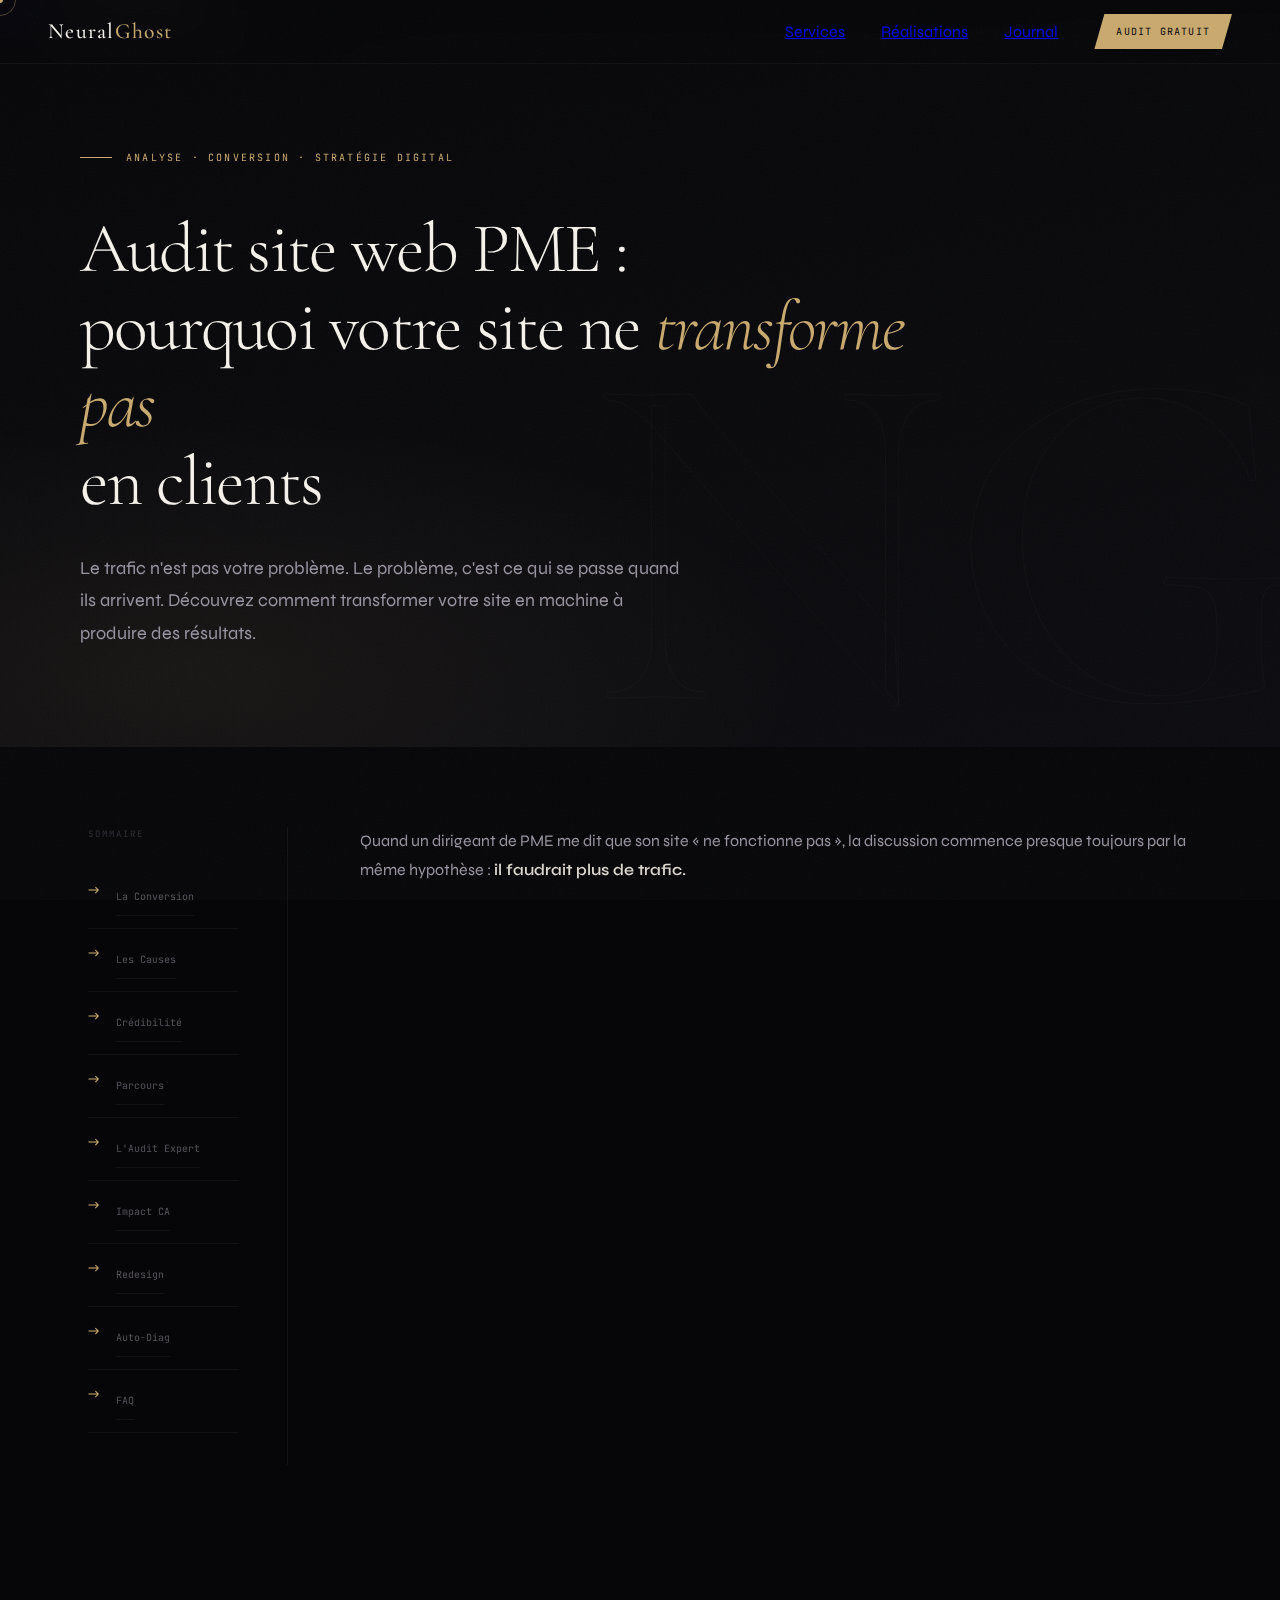
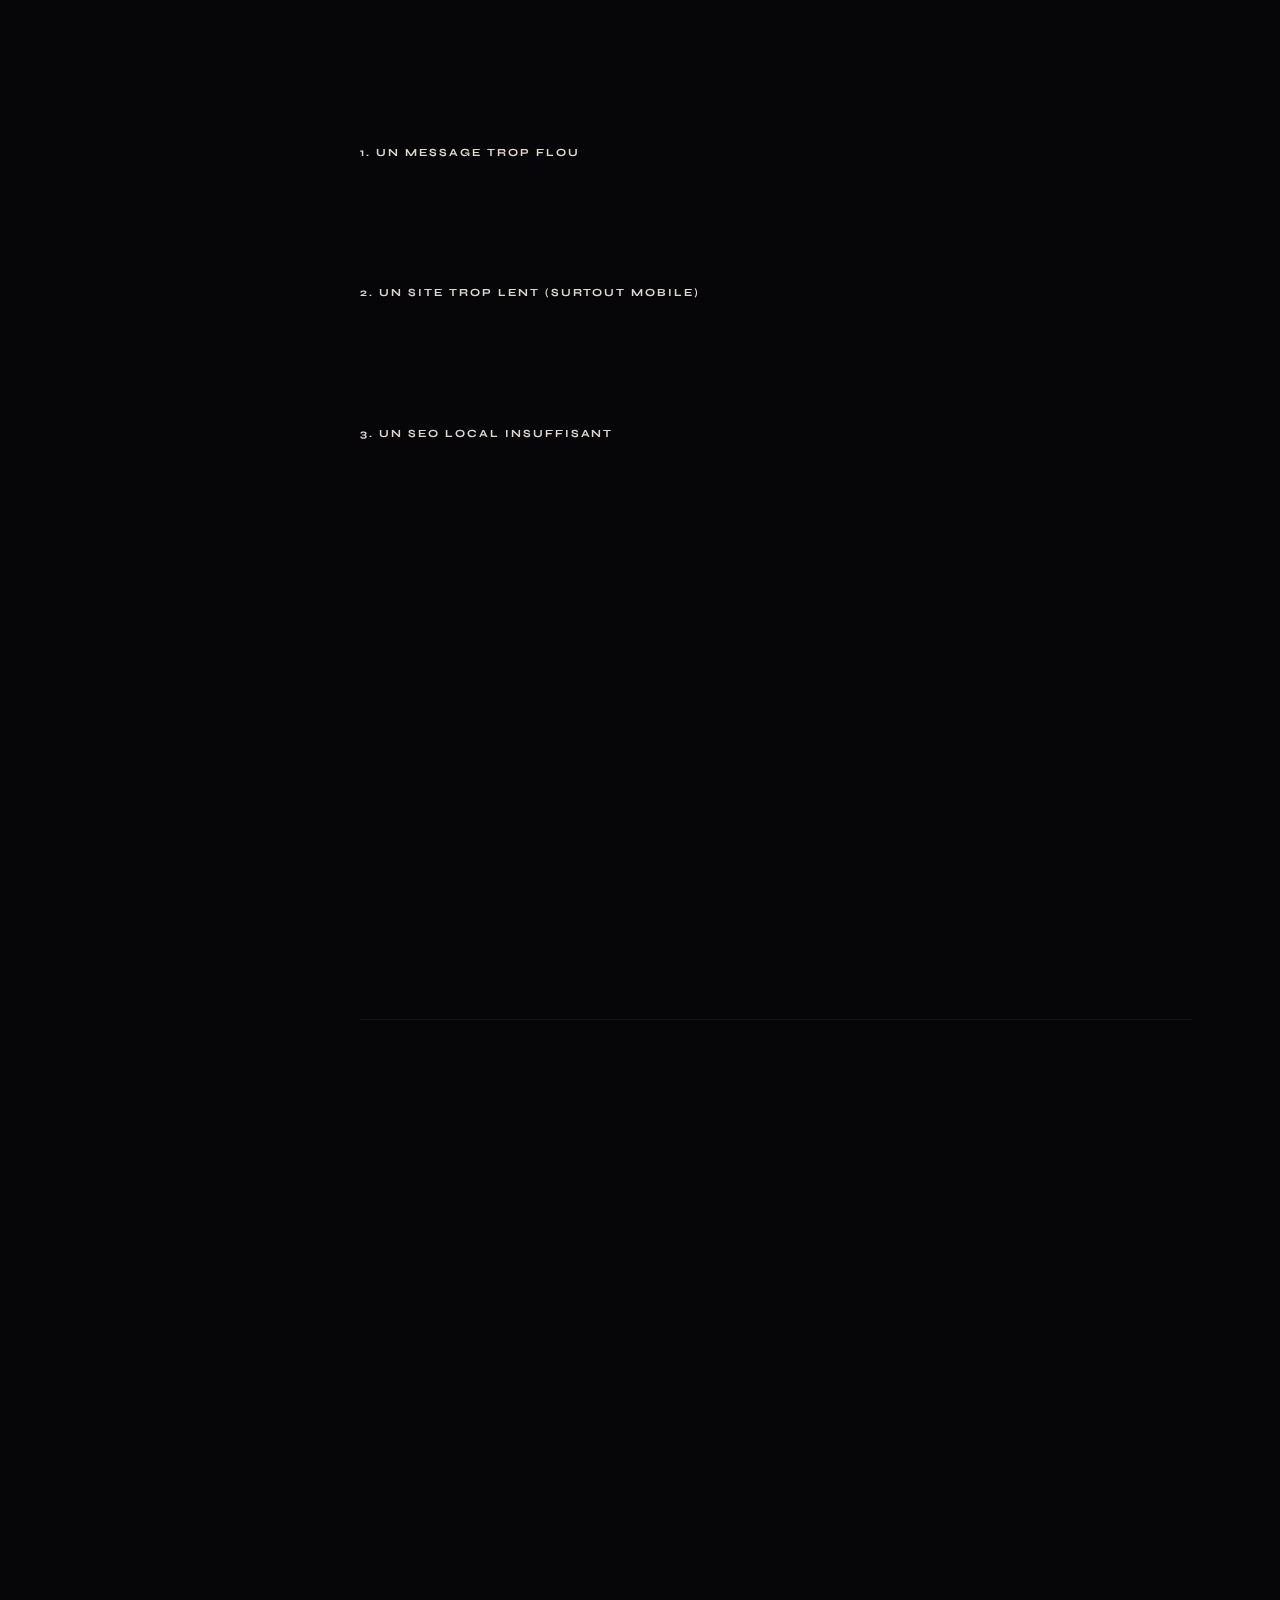
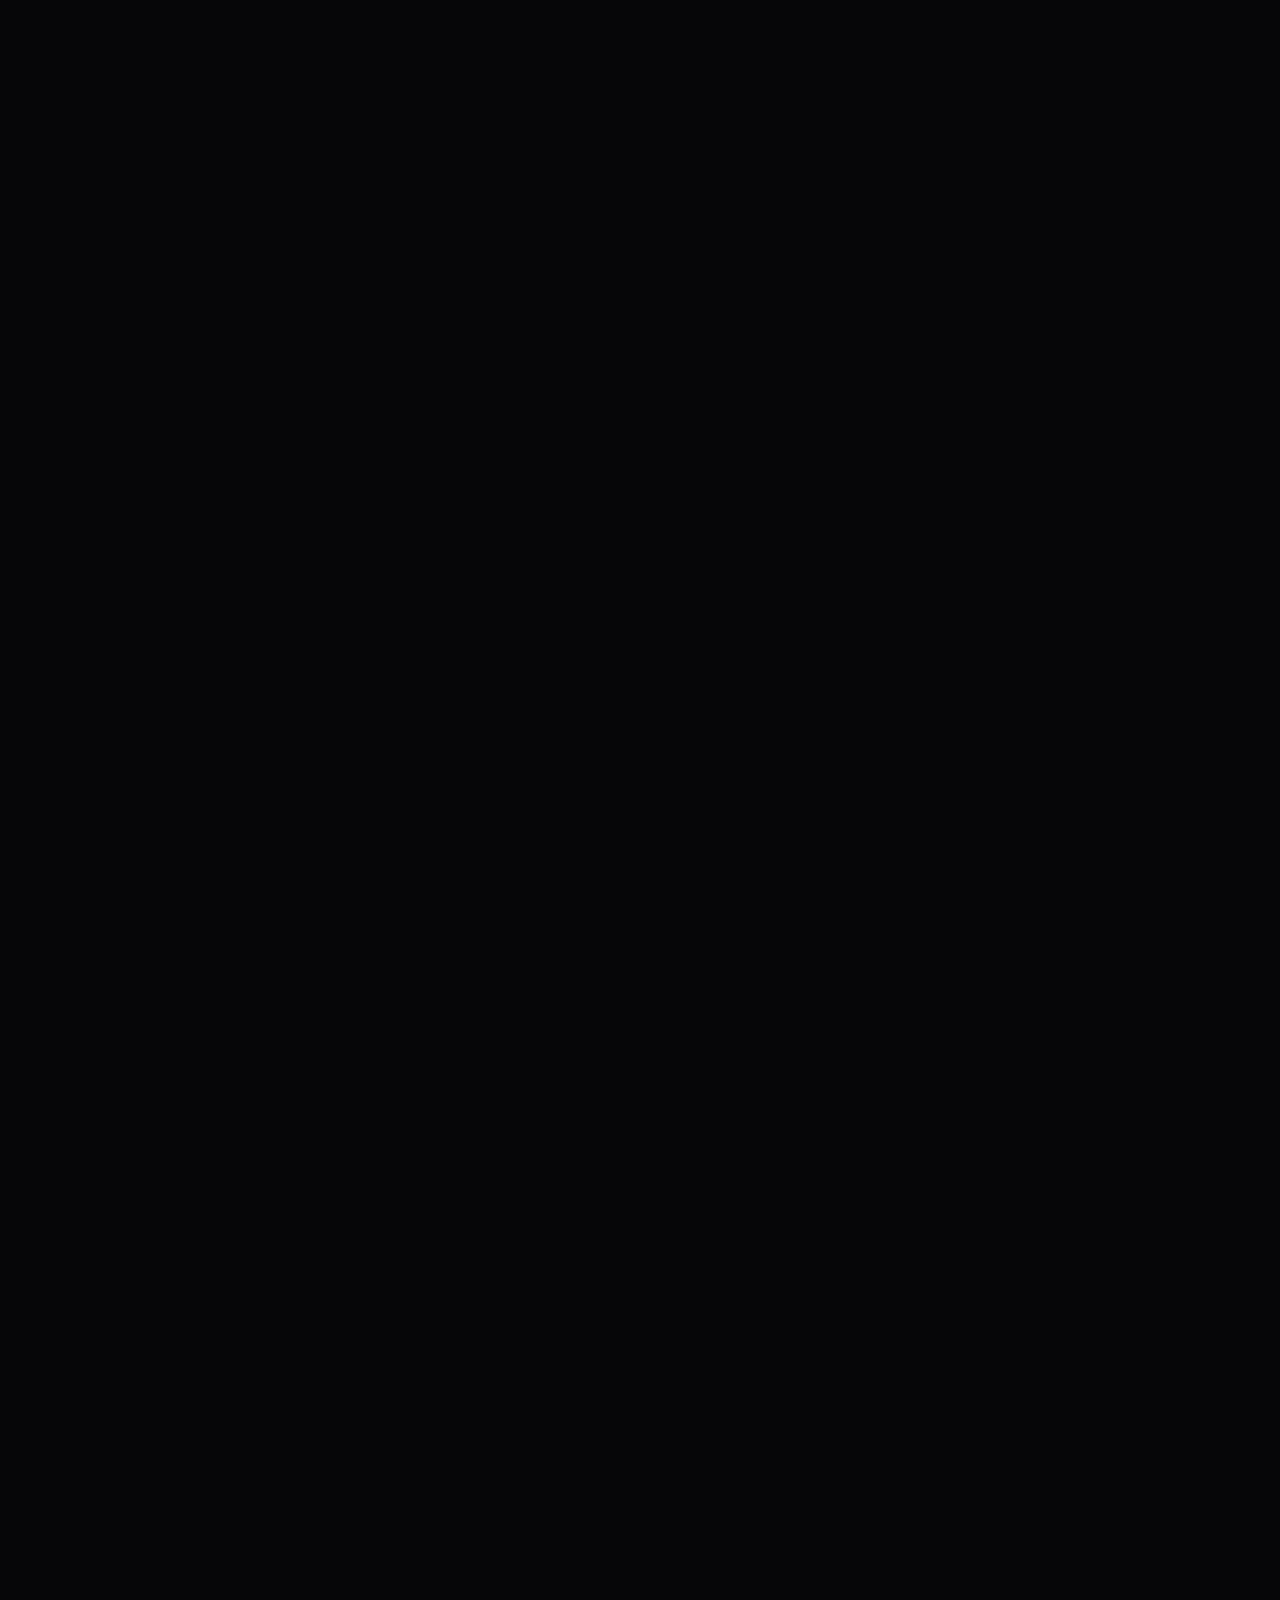
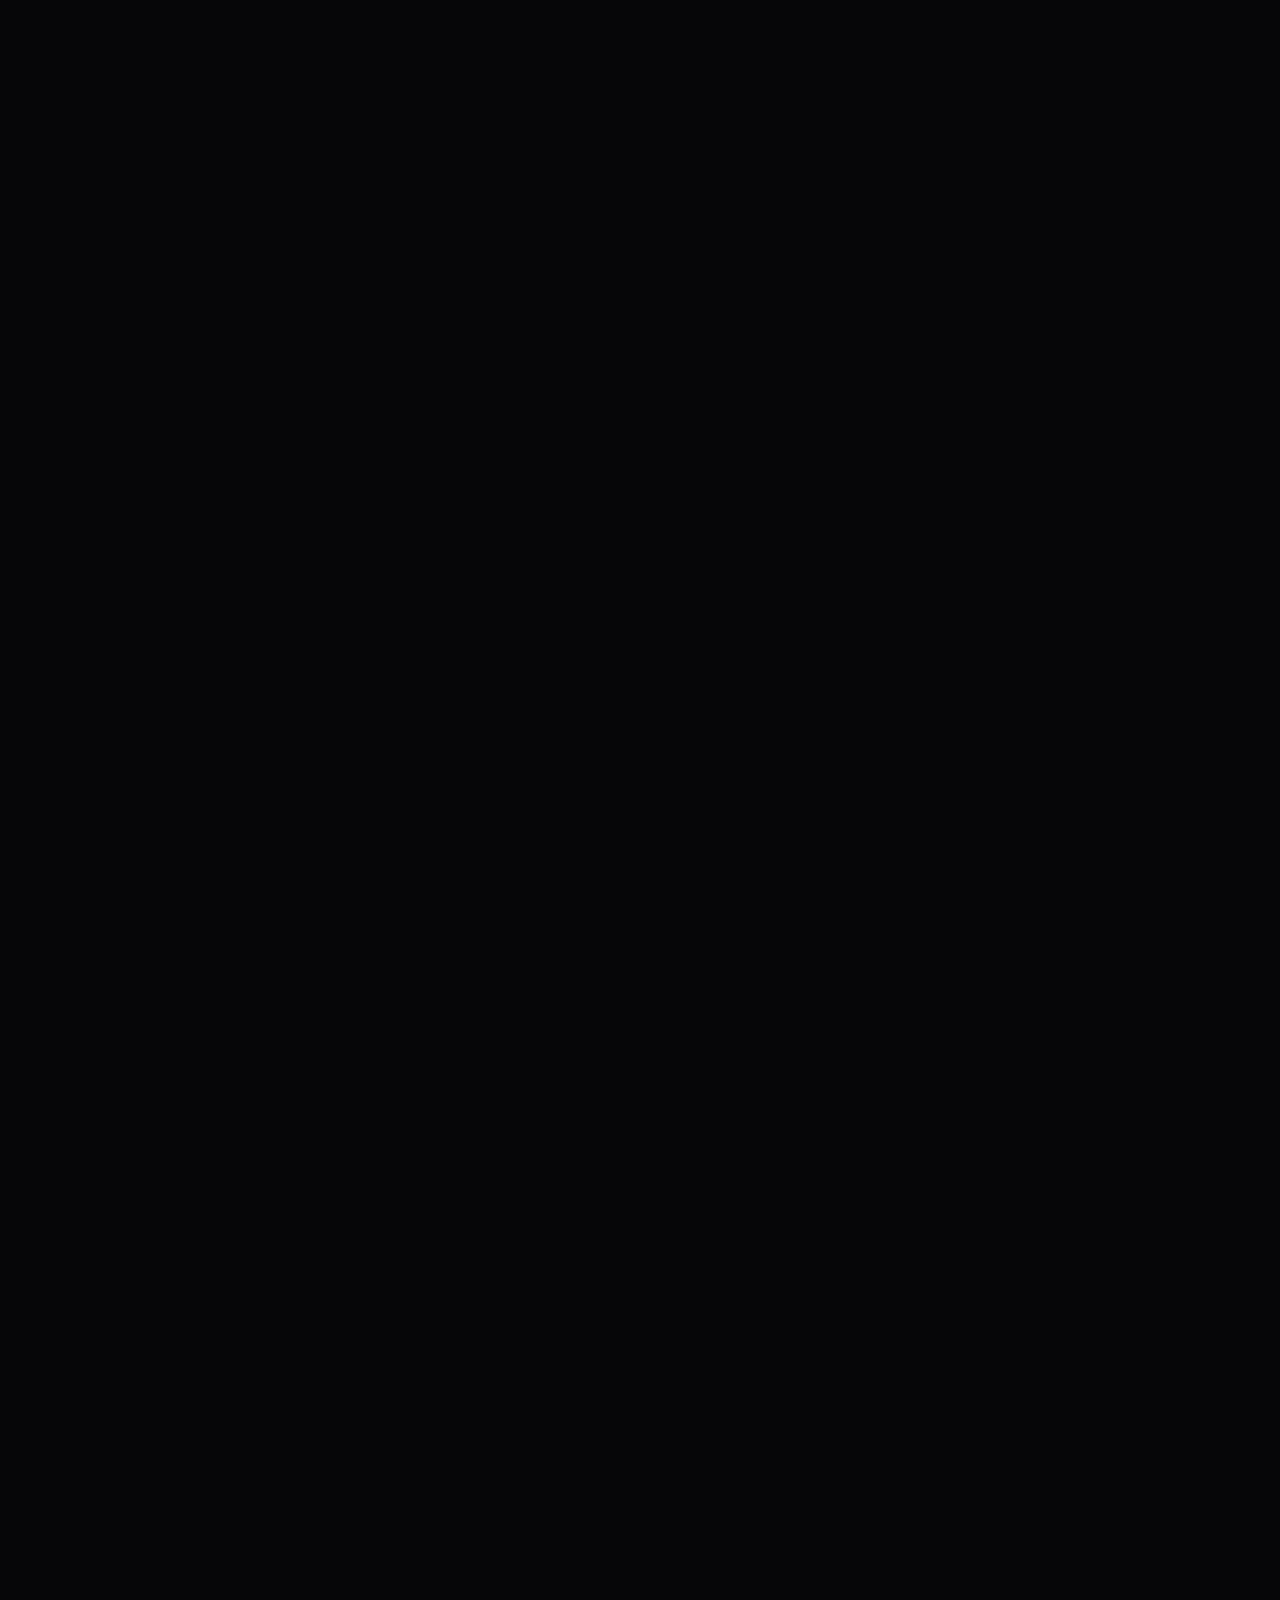
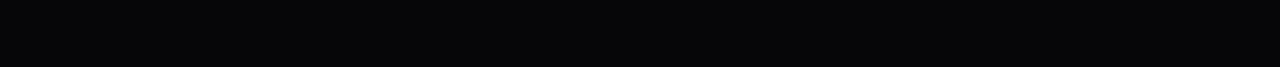
<file: audit-site-web-pme.html>
<!DOCTYPE html>
<html lang="fr" prefix="og: https://ogp.me/ns#">
<head>
<meta charset="UTF-8">
<meta name="viewport" content="width=device-width, initial-scale=1.0">
<meta http-equiv="X-UA-Compatible" content="IE=edge">

<!-- ═══ SEO PRIMAIRE ═══ -->
<title>Audit site web PME : pourquoi votre site ne transforme pas vos visiteurs en clients — Neural Ghost</title>
<meta name="description" content="Audit site web PME : identifiez pourquoi votre site ne convertit pas vos visiteurs en clients et comment améliorer conversion, SEO local et performance. Analyse expert Neural Ghost.">
<meta name="keywords" content="audit site web PME, audit site internet, taux de conversion, SEO local, optimisation site PME, refonte site web">
<meta name="author" content="Nicolas — Neural Ghost">
<meta name="robots" content="index, follow, max-snippet:-1, max-image-preview:large, max-video-preview:-1">
<link rel="canonical" href="https://www.ghostneural.com/audit-site-web-pme.html" />

<!-- ═══ OPEN GRAPH ═══ -->
<meta property="og:title" content="Audit site web PME : pourquoi votre site ne transforme pas vos visiteurs en clients">
<meta property="og:description" content="Découvrez pourquoi votre site ne convertit pas et comment optimiser conversion, SEO local et performance. Audit expert PME.">
<meta property="og:type" content="website">
<meta property="og:locale" content="fr_FR">
<meta property="og:site_name" content="GhostNeural">
<meta property="og:url" content="https://www.ghostneural.com/audit-site-web-pme.html">
<meta property="og:image" content="https://www.ghostneural.com/images/og-audit-pme.jpg">

<!-- ═══ TWITTER CARD ═══ -->
<meta name="twitter:card" content="summary_large_image" />
<meta name="twitter:site" content="@ghostneural" />

<!-- ═══ SCHEMA.ORG ═══ -->
<script type="application/ld+json">
{
 "@context": "https://schema.org",
 "@type": "Article",
 "headline": "Audit site web PME : pourquoi votre site ne transforme pas vos visiteurs en clients",
 "author": {
   "@type": "Person",
   "name": "Nicolas",
   "email": "contact@ghostneural.com",
   "telephone": "+33615482234",
   "worksFor": {
     "@type": "Organization",
     "name": "Neural Ghost",
     "url": "https://www.ghostneural.com",
     "email": "contact@ghostneural.com",
     "telephone": "+33615482234"
   }
 },
 "publisher": {
   "@type": "Organization",
   "name": "Neural Ghost",
   "url": "https://www.ghostneural.com"
 },
 "description": "Analyse consultant : comprendre pourquoi un site PME ne convertit pas et comment optimiser SEO local, conversion et performance."
}
</script>

<!-- ═══ PERFORMANCE ═══ -->
<link rel="preconnect" href="https://fonts.googleapis.com">
<link rel="preconnect" href="https://fonts.gstatic.com" crossorigin>
<link href="https://fonts.googleapis.com/css2?family=Cormorant+Garamond:ital,wght@0,300;0,500;0,600;1,300;1,500&family=Syne:wght@400;600;700;800&family=JetBrains+Mono:wght@300;400&display=swap" rel="stylesheet">

<style>
/* ═══════════════════════════════════════════════════
   DESIGN TOKENS
   Propriété de Neural Ghost — Ultra Premium Aesthetic
═══════════════════════════════════════════════════ */
:root {
  --bg:          #060608;
  --bg-2:        #0c0c10;
  --bg-3:        #111117;
  --bg-4:        #161620;
  --border:      rgba(255,255,255,0.05);
  --border-md:   rgba(255,255,255,0.09);
  --border-hi:   rgba(255,255,255,0.14);
  --text:        #dcd8d0;
  --text-2:      #9994a0;
  --text-3:      #55525a;
  --text-4:      #2e2c33;
  --white:       #f5f2ec;
  --gold:        #c9a96e;
  --gold-2:      #e2c99a;
  --gold-dim:    rgba(201,169,110,0.12);
  --green:       #5dde9a;
  --red:         #e05555;
  --amber:       #e0a030;
  --ff-display:  'Cormorant Garamond', Georgia, serif;
  --ff-sans:     'Syne', sans-serif;
  --ff-mono:     'JetBrains Mono', 'Courier New', monospace;
  --ease-out:    cubic-bezier(0.16, 1, 0.3, 1);
  --ease-in-out: cubic-bezier(0.45, 0, 0.55, 1);
}

/* ═══════════════════════════════════════════════════
   RESET & BASE
═══════════════════════════════════════════════════ */
*, *::before, *::after { box-sizing: border-box; margin: 0; padding: 0; }
html { scroll-behavior: smooth; font-size: 16px; }

body {
  background: var(--bg);
  color: var(--text);
  font-family: var(--ff-sans);
  font-weight: 400;
  line-height: 1.7;
  overflow-x: hidden;
  -webkit-font-smoothing: antialiased;
}

/* Noise Texture */
body::before {
  content: '';
  position: fixed;
  inset: 0;
  background-image: url("data:image/svg+xml,%3Csvg xmlns='http://www.w3.org/2000/svg' width='300' height='300'%3E%3Cfilter id='n'%3E%3CfeTurbulence type='fractalNoise' baseFrequency='0.75' numOctaves='4' stitchTiles='stitch'/%3E%3C/filter%3E%3Crect width='300' height='300' filter='url(%23n)' opacity='0.035'/%3E%3C/svg%3E");
  pointer-events: none;
  z-index: 9000;
  opacity: 1;
}

/* Custom Cursor */
.c-dot {
  position: fixed;
  width: 6px; height: 6px;
  background: var(--gold);
  border-radius: 50%;
  pointer-events: none;
  z-index: 9999;
  transform: translate(-50%, -50%);
  transition: width .2s, height .2s, background .2s;
}
.c-ring {
  position: fixed;
  width: 32px; height: 32px;
  border: 1px solid rgba(201,169,110,0.35);
  border-radius: 50%;
  pointer-events: none;
  z-index: 9998;
  transform: translate(-50%, -50%);
  transition: width .35s var(--ease-out), height .35s var(--ease-out);
}
body:has(a:hover) .c-dot   { width: 10px; height: 10px; background: var(--gold-2); }
body:has(a:hover) .c-ring  { width: 48px; height: 48px; border-color: rgba(201,169,110,0.2); }

/* Progress Bar */
.progress-bar {
  position: fixed;
  top: 0; left: 0;
  height: 2px;
  background: linear-gradient(90deg, var(--gold), var(--gold-2));
  z-index: 200;
  width: 0%;
  transition: width .1s linear;
  box-shadow: 0 0 12px var(--gold);
}

/* ─── NAV ─── */
.nav {
  position: fixed;
  top: 0; left: 0; right: 0;
  height: 64px;
  display: flex;
  align-items: center;
  justify-content: space-between;
  padding: 0 48px;
  background: rgba(6,6,8,0.88);
  backdrop-filter: blur(24px) saturate(1.2);
  -webkit-backdrop-filter: blur(24px) saturate(1.2);
  border-bottom: 1px solid var(--border);
  z-index: 100;
}
.nav-logo {
  font-family: var(--ff-display);
  font-size: 1.35rem;
  font-weight: 500;
  letter-spacing: .06em;
  color: var(--white);
  text-decoration: none;
}
.nav-logo span { color: var(--gold); }
.nav-links { display: flex; align-items: center; gap: 36px; }
.nav-cta {
  font-family: var(--ff-mono);
  font-size: 10px;
  letter-spacing: .12em;
  text-transform: uppercase;
  color: var(--bg);
  background: var(--gold);
  padding: 9px 22px;
  text-decoration: none;
  transition: background .25s, box-shadow .25s;
  clip-path: polygon(10px 0%, 100% 0%, calc(100% - 10px) 100%, 0% 100%);
}

/* ─── HERO ─── */
.hero {
  min-height: 80vh;
  display: flex;
  flex-direction: column;
  justify-content: center;
  padding: 120px 80px 72px;
  position: relative;
  overflow: hidden;
}
.hero-bg {
  position: absolute;
  inset: 0;
  background:
    radial-gradient(ellipse 80% 60% at 15% 90%, rgba(201,169,110,0.07) 0%, transparent 60%),
    linear-gradient(170deg, var(--bg) 0%, var(--bg-2) 100%);
  pointer-events: none;
}
.hero-ghost {
  position: absolute;
  right: -20px;
  bottom: -40px;
  font-family: var(--ff-display);
  font-size: min(38vw, 520px);
  font-weight: 600;
  color: transparent;
  -webkit-text-stroke: 1px rgba(255,255,255,0.025);
  line-height: 1;
  pointer-events: none;
  user-select: none;
}
.hero-content { position: relative; z-index: 1; max-width: 900px; }
.hero-eyebrow {
  display: flex;
  align-items: center;
  gap: 14px;
  margin-bottom: 44px;
}
.eyebrow-dash { width: 32px; height: 1px; background: var(--gold); }
.eyebrow-mono {
  font-family: var(--ff-mono);
  font-size: 10px;
  letter-spacing: .22em;
  text-transform: uppercase;
  color: var(--gold);
}
.hero-h1 {
  font-family: var(--ff-display);
  font-size: clamp(2.8rem, 5.5vw, 5rem);
  font-weight: 300;
  line-height: 1.1;
  letter-spacing: -.025em;
  color: var(--white);
}
.hero-h1 em { font-style: italic; color: var(--gold); }
.hero-sub {
  margin-top: 32px;
  max-width: 600px;
  font-size: 18px;
  color: var(--text-2);
  line-height: 1.8;
}

/* ─── READ NEXT ─── */
.read-next { margin-top: 100px; padding-top: 60px; border-top: 1px solid var(--border); }
.read-next-grid { display: grid; grid-template-columns: repeat(2, 1fr); gap: 24px; margin-top: 32px; }
.read-card { background: var(--bg-2); border: 1px solid var(--border); padding: 32px; text-decoration: none; transition: all .3s var(--ease-out); display: flex; flex-direction: column; }
.read-card:hover { background: var(--bg-3); border-color: var(--gold); transform: translateY(-4px); }
.read-tag { font-family: var(--ff-mono); font-size: 9px; letter-spacing: .12em; text-transform: uppercase; color: var(--gold); margin-bottom: 12px; }
.read-title { font-family: var(--ff-display); font-size: 1.4rem; color: var(--white); margin-bottom: 12px; line-height: 1.3; }
.read-desc { font-size: 14px; color: var(--text-3); line-height: 1.6; margin-bottom: 20px; flex-grow: 1; }
.read-more { font-family: var(--ff-mono); font-size: 10px; letter-spacing: .1em; text-transform: uppercase; color: var(--gold); display: flex; align-items: center; gap: 8px; }

@media (max-width: 960px) {
  .read-next-grid { grid-template-columns: 1fr; }
}

/* ─── LAYOUT ─── */
.wrap { max-width: 1200px; margin: 0 auto; padding: 0 48px; }
.grid-layout {
  display: grid;
  grid-template-columns: 200px 1fr;
  gap: 0;
  padding-top: 80px;
}

/* Sidebar */
.sidebar {
  position: sticky;
  top: 80px;
  align-self: start;
  padding-right: 48px;
  border-right: 1px solid var(--border);
}
.sidebar-label {
  font-family: var(--ff-mono);
  font-size: 9px;
  letter-spacing: .22em;
  text-transform: uppercase;
  color: var(--text-4);
  margin-bottom: 24px;
}
.toc { list-style: none; }
.toc a {
  font-family: var(--ff-mono);
  font-size: 10px;
  color: var(--text-3);
  text-decoration: none;
  display: flex;
  padding: 10px 0;
  border-bottom: 1px solid var(--border);
  transition: color .2s;
}
.toc a:hover, .toc a.active { color: var(--gold); }

/* Body Content */
.body { padding-left: 72px; padding-bottom: 120px; }
h2 {
  font-family: var(--ff-display);
  font-size: clamp(2rem, 3.5vw, 2.8rem);
  font-weight: 300;
  line-height: 1.2;
  color: var(--white);
  margin-top: 80px;
  margin-bottom: 24px;
}
h2 em { font-style: italic; color: var(--gold); }
h3 {
  font-family: var(--ff-sans);
  font-size: 11px;
  font-weight: 700;
  letter-spacing: .18em;
  text-transform: uppercase;
  color: var(--text);
  margin: 48px 0 16px;
}
p { font-size: 16px; color: var(--text-2); margin-bottom: 24px; line-height: 1.8; }
strong { color: var(--text); font-weight: 600; }
ul { list-style: none; margin-bottom: 32px; }
ul li {
  display: flex;
  gap: 16px;
  padding: 12px 0;
  border-bottom: 1px solid var(--border);
  color: var(--text-2);
}
ul li::before { content: '→'; color: var(--gold); font-size: 14px; flex-shrink: 0; }

/* Components */
.stat-block {
  margin: 48px 0;
  background: var(--bg-3);
  border: 1px solid var(--border-md);
  position: relative;
}
.stat-block::before {
  content: ''; position: absolute; top: 0; left: 0; width: 2px; height: 100%; background: var(--gold);
}
.stat-grid { display: grid; grid-template-columns: repeat(3, 1fr); }
.stat-cell { padding: 40px 32px; text-align: center; border-right: 1px solid var(--border); }
.stat-cell:last-child { border-right: none; }
.stat-tag { font-family: var(--ff-mono); font-size: 9px; color: var(--text-4); display: block; margin-bottom: 16px; text-transform: uppercase; }
.stat-val { font-family: var(--ff-display); font-size: 3.5rem; font-weight: 500; color: var(--white); line-height: 1; }
.stat-val.up { color: var(--green); }

.divider { border: none; border-top: 1px solid var(--border); margin: 72px 0; }

.cta-wrap {
  margin-top: 80px;
  background: var(--bg-3);
  border: 1px solid var(--border-md);
  padding: 80px 64px;
  text-align: center;
  position: relative;
}
.cta-h { font-family: var(--ff-display); font-size: 3rem; font-weight: 300; color: var(--white); margin-bottom: 24px; }
.cta-btn {
  display: inline-flex;
  background: var(--gold);
  color: var(--bg);
  padding: 18px 48px;
  text-decoration: none;
  font-family: var(--ff-mono);
  font-size: 11px;
  text-transform: uppercase;
  clip-path: polygon(10px 0%, 100% 0%, calc(100% - 10px) 100%, 0% 100%);
  transition: transform .25s, box-shadow .25s;
}
.cta-btn:hover { transform: translateY(-3px); box-shadow: 0 12px 40px rgba(201,169,110,.25); }

/* Checklist Calculator */
.cklist { margin: 48px 0; border: 1px solid var(--border-md); overflow: hidden; background: var(--bg-2); }
.cklist-head { padding: 22px 36px; background: var(--bg-3); border-bottom: 1px solid var(--border); display: flex; align-items: center; justify-content: space-between; }
.cklist-head-title { font-family: var(--ff-mono); font-size: 9px; letter-spacing: .2em; text-transform: uppercase; color: var(--gold); }
.cklist-head-sub { font-family: var(--ff-mono); font-size: 9px; color: var(--text-4); }
.ck-row { display: flex; align-items: center; gap: 16px; padding: 16px 36px; border-bottom: 1px solid var(--border); cursor: pointer; transition: background .2s; user-select: none; }
.ck-row:last-of-type { border-bottom: none; }
.ck-box { width: 18px; height: 18px; border: 1px solid var(--border-hi); flex-shrink: 0; position: relative; transition: background .2s, border-color .2s; }
.ck-row.done .ck-box { background: var(--gold); border-color: var(--gold); }
.ck-row.done .ck-box::after { content: ''; position: absolute; left: 4px; top: 2px; width: 6px; height: 9px; border-right: 2px solid var(--bg); border-bottom: 2px solid var(--bg); transform: rotate(45deg); }
.ck-text { font-size: 14px; color: var(--text-2); flex: 1; transition: color .2s; }
.ck-row.done .ck-text { color: var(--text-4); text-decoration: line-through; }
.ck-pts { font-family: var(--ff-mono); font-size: 9px; color: var(--text-4); }
.cklist-foot { padding: 20px 36px; background: var(--bg-4); border-top: 1px solid var(--border); display: flex; align-items: center; gap: 16px; }
.ck-bar-track { flex: 1; height: 2px; background: var(--border-md); position: relative; overflow: hidden; }
.ck-bar-fill { height: 100%; width: 0%; background: var(--gold); transition: width .5s var(--ease-out); }
.ck-score-val { font-family: var(--ff-display); font-size: 1.4rem; color: var(--gold); min-width: 70px; text-align: right; }
.ck-message { font-family: var(--ff-mono); font-size: 9px; color: var(--text-4); margin-left: auto; }

/* FAQ */
.faq { margin-top: 48px; }
.faq-item { border-bottom: 1px solid var(--border); overflow: hidden; }
.faq-q { display: flex; justify-content: space-between; align-items: center; padding: 20px 0; cursor: pointer; font-size: 15px; font-weight: 600; color: var(--text); }
.faq-item:hover .faq-q { color: var(--gold); }
.faq-ico { width: 22px; height: 22px; border: 1px solid var(--border-md); border-radius: 50%; display: flex; align-items: center; justify-content: center; font-size: 14px; color: var(--text-3); transition: transform .3s; }
.faq-item.open .faq-ico { transform: rotate(45deg); color: var(--gold); border-color: var(--gold); }
.faq-a { max-height: 0; overflow: hidden; transition: max-height .4s var(--ease-out); }
.faq-a-inner { padding-bottom: 20px; font-size: 14px; color: var(--text-3); line-height: 1.8; }

/* Animation Classes */
.sr { opacity: 0; transform: translateY(24px); transition: opacity .7s var(--ease-out), transform .7s var(--ease-out); }
.sr.vis { opacity: 1; transform: translateY(0); }

@media (max-width: 960px) {
  .hero { padding: 120px 24px 60px; }
  .grid-layout { grid-template-columns: 1fr; }
  .sidebar { display: none; }
  .body { padding-left: 0; }
  .stat-grid { grid-template-columns: 1fr; }
  .stat-cell { border-right: none; border-bottom: 1px solid var(--border); }
}
</style>
</head>

<body>

<div class="c-dot" id="cDot"></div>
<div class="c-ring" id="cRing"></div>
<div class="progress-bar" id="progressBar"></div>

<nav class="nav">
  <a class="nav-logo" href="index.html">Neural<span>Ghost</span></a>
  <div class="nav-links">
    <a class="nav-link" href="services.html">Services</a>
    <a class="nav-link" href="realisations.html">Réalisations</a>
    <a class="nav-link" href="journal.html">Journal</a>
    <a class="nav-cta" href="audit-site-web-pme.html">Audit gratuit</a>
  </div>
</nav>

<nav aria-label="Fil d'Ariane" class="breadcrumb">
  <a class="bc-item" href="index.html">Accueil</a>
  <span class="bc-sep">/</span>
  <span class="bc-current">Audit site web PME</span>
</nav>

<header class="hero" id="top">
  <div class="hero-bg"></div>
  <div class="hero-ghost">NG</div>
  <div class="hero-content">
    <div class="hero-eyebrow">
      <span class="eyebrow-dash"></span>
      <span class="eyebrow-mono">Analyse · Conversion · Stratégie Digital</span>
    </div>
    <h1 class="hero-h1">Audit site web PME :<br>pourquoi votre site ne <em>transforme pas</em><br>en clients</h1>
    <p class="hero-sub">Le trafic n'est pas votre problème. Le problème, c'est ce qui se passe quand ils arrivent. Découvrez comment transformer votre site en machine à produire des résultats.</p>
  </div>
</header>

<div class="wrap">
  <div class="grid-layout">
    
    <aside class="sidebar">
      <div class="sidebar-label">Sommaire</div>
      <ul class="toc">
        <li><a href="#conversion">La Conversion</a></li>
        <li><a href="#causes">Les Causes</a></li>
        <li><a href="#credibilite">Crédibilité</a></li>
        <li><a href="#parcours">Parcours</a></li>
        <li><a href="#audit">L'Audit Expert</a></li>
        <li><a href="#roi">Impact CA</a></li>
        <li><a href="#redesign">Redesign</a></li>
        <li><a href="#diagnostic">Auto-Diag</a></li>
        <li><a href="#faq">FAQ</a></li>
      </ul>
    </aside>

    <main class="body">
      
      <p class="sr">Quand un dirigeant de PME me dit que son site « ne fonctionne pas », la discussion commence presque toujours par la même hypothèse : <strong>il faudrait plus de trafic.</strong></p>
      
      <p class="sr">C’est compréhensible. Pourtant, dans la majorité des cas, ce n’est pas la visibilité qui pose problème, mais la capacité du site à convertir. Un site peut attirer des visiteurs régulièrement, être bien positionné sur Google, et malgré tout générer peu de contacts ou de demandes commerciales. C’est exactement ce que révèle un <strong>audit site web PME</strong> : les pertes invisibles.</p>

      <section id="conversion">
        <h2 class="sr">Le vrai problème : <em>La Conversion</em></h2>
        <p class="sr">Plus de trafic ne garantit pas plus de clients. Si votre site convertit mal, augmenter la visibilité amplifie simplement le gaspillage. C’est comme verser de l’eau dans un seau percé.</p>

        <div class="stat-block sr">
          <div class="stat-grid">
            <div class="stat-cell">
              <span class="stat-tag">Trafic stable</span>
              <span class="stat-val">800</span>
              <span class="stat-unit">Visiteurs</span>
            </div>
            <div class="stat-cell">
              <span class="stat-tag">Actuel · 1%</span>
              <span class="stat-val">8</span>
              <span class="stat-unit">Clients</span>
            </div>
            <div class="stat-cell">
              <span class="stat-tag">Optimisé · 3%</span>
              <span class="stat-val up">24</span>
              <span class="stat-unit">Clients (×3)</span>
            </div>
          </div>
        </div>
        <p class="sr">Sans dépenser un euro en publicité supplémentaire, vous pouvez tripler vos résultats en optimisant simplement la conversion.</p>
      </section>

      <section id="causes">
        <h2 class="sr">Pourquoi un site PME <em>ne convertit pas</em></h2>
        
        <h3>1. Un message trop flou</h3>
        <p class="sr">Si un visiteur ne comprend pas immédiatement ce que vous proposez, il s'en va. Un bon site doit clarifier en quelques secondes : votre offre, votre cible, votre force et l’action attendue.</p>

        <h3>2. Un site trop lent (surtout mobile)</h3>
        <p class="sr">La vitesse d’un site influence directement le référencement naturel, la confiance utilisateur et le taux de conversion. Au-delà de trois secondes de chargement, les abandons explosent.</p>

        <h3>3. Un SEO local insuffisant</h3>
        <p class="sr">Pour une entreprise locale, la visibilité géographique est essentielle. Sans optimisation pour votre ville ou votre zone, vous laissez vos concurrents empocher vos prospects.</p>
      </section>

      <section id="credibilite">
        <h2 class="sr">Un manque de <em>crédibilité visible</em></h2>
        <p class="sr">Les visiteurs cherchent des preuves : avis clients, réalisations, chiffres, références. Sans ces éléments, la confiance reste fragile. Votre site doit rassurer avant de vendre.</p>
      </section>

      <section id="parcours">
        <h2 class="sr">Un parcours utilisateur <em>mal pensé</em></h2>
        <p class="sr">Beaucoup de sites informent mais ne guident pas. Un site efficace accompagne le visiteur vers l’action : contact, réservation, devis. Chaque page doit avoir une intention de conversion unique.</p>
      </section>

      <hr class="divider">

      <section id="audit">
        <h2 class="sr">Pourquoi un <em>audit expert</em> change réellement la donne</h2>
        <p class="sr">Un audit Neural Ghost permet d’identifier trois niveaux de blocage critiques :</p>
        <ul class="sr">
          <li><strong>Technique :</strong> Vitesse, respect des Core Web Vitals, adaptation mobile.</li>
          <li><strong>Commercial :</strong> Clarté du message, psychologie de vente, accroches.</li>
          <li><strong>SEO :</strong> Mots-clés locaux, structure, autorité et backlinks. <a href="seo-local-pme.html" style="color:var(--gold); text-decoration:none; margin-left:8px; font-weight:400;">(Lire le guide complet →)</a></li>
        </ul>
        <p class="sr">Sans diagnostic, on corrige à l’aveugle. Avec un audit, on priorise ce qui impacte réellement votre chiffre d’affaires.</p>
      </section>

      <section id="roi">
        <h2 class="sr">Le lien direct entre <em>conversion et CA</em></h2>
        <p class="sr">Prenons un exemple concret d'impact business :</p>
        <ul class="sr">
          <li>Panier moyen : 200 €</li>
          <li>6 nouveaux clients par mois grâce à l'optimisation</li>
          <li>→ 1 200 € de CA additionnel par mois</li>
          <li>→ 14 400 € de CA additionnel par an</li>
        </ul>
        <p class="sr">C'est souvent l’investissement digital le plus rentable pour une PME.</p>
      </section>

      <section id="redesign">
        <h2 class="sr">Audit avant redesign : <em>Une étape vitale</em></h2>
        <p class="sr">Beaucoup d’entreprises refont leur site sans comprendre ce qui bloquait auparavant. Résultat : les mêmes problèmes persistent avec un nouveau design. L'audit permet d'éviter des dépenses inutiles.</p>
      </section>

      <section id="diagnostic">
        <h2 class="sr">Auto-diagnostic : <em>Évaluez votre site</em></h2>
        <p class="sr">Cochez les critères respectés pour voir votre score de conversion préliminaire :</p>
        
        <div class="cklist sr">
          <div class="cklist-head">
            <span class="cklist-head-title">Calculateur de Performance Digitale</span>
            <span class="cklist-head-sub">Évaluation en 60 secondes</span>
          </div>
          <div class="ck-row" onclick="ckToggle(this)">
            <div class="ck-box"></div>
            <span class="ck-text">Chargement en moins de 3s sur mobile</span>
            <span class="ck-pts">+15 pts</span>
          </div>
          <div class="ck-row" onclick="ckToggle(this)">
            <div class="ck-box"></div>
            <span class="ck-text">Message clair en moins de 5s</span>
            <span class="ck-pts">+20 pts</span>
          </div>
          <div class="ck-row" onclick="ckToggle(this)">
            <div class="ck-box"></div>
            <span class="ck-text">Bouton d'action visible sans scroller</span>
            <span class="ck-pts">+15 pts</span>
          </div>
          <div class="ck-row" onclick="ckToggle(this)">
            <div class="ck-box"></div>
            <span class="ck-text">Preuves sociales (avis, logos) présentes</span>
            <span class="ck-pts">+15 pts</span>
          </div>
          <div class="ck-row" onclick="ckToggle(this)">
            <div class="ck-box"></div>
            <span class="ck-text">SEO local optimisé pour votre ville</span>
            <span class="ck-pts">+15 pts</span>
          </div>
          <div class="ck-row" onclick="ckToggle(this)">
            <div class="ck-box"></div>
            <span class="ck-text">Parcours fluide vers la conversion</span>
            <span class="ck-pts">+20 pts</span>
          </div>
          <div class="cklist-foot">
            <span class="ck-score-lbl">Score</span>
            <div class="ck-bar-track"><div class="ck-bar-fill" id="ckBar"></div></div>
            <span class="ck-score-val" id="ckVal">0 / 100</span>
            <span class="ck-message" id="ckMsg"></span>
          </div>
        </div>
      </section>

      <section id="faq">
        <h2 class="sr">Questions <em>fréquentes</em></h2>
        <div class="faq sr">
          <div class="faq-item">
            <div class="faq-q" onclick="faqToggle(this)">Qu'est-ce qu'un audit site web PME ? <span class="faq-ico">+</span></div>
            <div class="faq-a"><div class="faq-a-inner">C'est une analyse complète couvrant technique, SEO et conversion pour identifier pourquoi vous ne transformez pas vos visiteurs en clients.</div></div>
          </div>
          <div class="faq-item">
            <div class="faq-q" onclick="faqToggle(this)">Quand verrai-je les premiers résultats ? <span class="faq-ico">+</span></div>
            <div class="faq-a"><div class="faq-a-inner">Les gains en conversion sont visibles dès la mise en ligne des correctifs. Le SEO local prend généralement 4 à 8 semaines.</div></div>
          </div>
          <div class="faq-item">
            <div class="faq-q" onclick="faqToggle(this)">L'audit est-il vraiment sans engagement ? <span class="faq-ico">+</span></div>
            <div class="faq-a"><div class="faq-a-inner">Oui, le premier diagnostic est offert pour vous permettre de quantifier vos opportunités de croissance sans risque.</div></div>
          </div>
        </div>
      </section>

      <section id="cta">
        <div class="cta-wrap sr">
          <h2 class="cta-h">Prêt à transformer<br>votre site ?</h2>
          <p>Obtenez un audit personnalisé complet de votre site sous 24h. Gratuit. Direct. Impactant.</p>
          <a href="./#cta-final" class="cta-btn">Lancer mon Audit Gratuit</a>
          <div style="display:flex;align-items:center;justify-content:center;gap:28px;margin-top:20px;flex-wrap:wrap;">
            <a href="mailto:contact@ghostneural.com" style="font-family:var(--ff-mono);font-size:11px;letter-spacing:.1em;color:var(--gold);text-decoration:none;opacity:.8;transition:opacity .2s;" onmouseover="this.style.opacity='1'" onmouseout="this.style.opacity='.8'">contact@ghostneural.com</a>
            <a href="tel:+33615482234" style="font-family:var(--ff-mono);font-size:11px;letter-spacing:.1em;color:var(--text-3);text-decoration:none;opacity:.8;transition:opacity .2s;" onmouseover="this.style.opacity='1'" onmouseout="this.style.opacity='.8'">06 15 48 22 34</a>
          </div>
        </div>
      </section>

      <p class="sr" style="margin-top: 80px; font-style: italic; color: var(--text-4);">Neural Ghost — Expertise en performance digitale.</p>

      <div class="read-next sr">
        <div class="sec-label">
          <span class="mono">Continuer la lecture</span>
          <span class="line"></span>
        </div>
        <h2 style="font-size: 2rem; margin-top: 20px;">Lectures recommandées</h2>
        <div class="read-next-grid">
          <a href="index.html" class="read-card">
            <span class="read-tag">Conversion</span>
            <div class="read-title">Pourquoi votre site ne transforme pas</div>
            <p class="read-desc">Le trafic n'est pas votre seul problème. Apprenez à identifier les fuites de conversion silencieuses.</p>
            <span class="read-more">Lire l'article →</span>
          </a>
          <a href="seo-local-pme.html" class="read-card">
            <span class="read-tag">SEO Local</span>
            <div class="read-title">Le Guide du SEO Local pour PME</div>
            <p class="read-desc">Découvrez comment dominer les recherches locales et attirer des clients qualifiés dans votre zone.</p>
            <span class="read-more">Lire l'article →</span>
          </a>
          <a href="vitesse-chargement-site-pme.html" class="read-card">
            <span class="read-tag">Performance</span>
            <div class="read-title">Impact de la vitesse sur votre CA</div>
            <p class="read-desc">Optimisez vos Core Web Vitals pour réduire le taux de rebond et augmenter vos ventes.</p>
            <span class="read-more">Lire l'article →</span>
          </a>
          <a href="google-business-profile-pme.html" class="read-card">
            <span class="read-tag">Visibilité</span>
            <div class="read-title">Optimiser sa fiche Google Business</div>
            <p class="read-desc">Les secrets pour apparaître dans le "Local Pack" et transformer les recherches en appels.</p>
            <span class="read-more">Lire l'article →</span>
          </a>
        </div>
      </div>

    </main>
  </div>
</div>

<script>
/* Cursor Logic */
const dot = document.getElementById('cDot');
const ring = document.getElementById('cRing');
let mx=0, my=0, rx=0, ry=0;
document.addEventListener('mousemove', e => {
  mx = e.clientX; my = e.clientY;
  dot.style.left = mx + 'px'; dot.style.top = my + 'px';
});
function loop() {
  rx += (mx - rx) * 0.15; ry += (my - ry) * 0.15;
  ring.style.left = rx + 'px'; ring.style.top = ry + 'px';
  requestAnimationFrame(loop);
}
loop();

/* Progress Bar */
const pb = document.getElementById('progressBar');
window.addEventListener('scroll', () => {
  const h = document.documentElement;
  const pct = (h.scrollTop / (h.scrollHeight - h.clientHeight)) * 100;
  pb.style.width = pct + '%';
});

/* Scroll Reveal */
const io = new IntersectionObserver(entries => {
  entries.forEach(e => {
    if (e.isIntersecting) { e.target.classList.add('vis'); }
  });
}, { threshold: 0.1 });
document.querySelectorAll('.sr').forEach(el => io.observe(el));

/* Checklist Calculator */
const PTS = [15, 20, 15, 15, 15, 20];
function ckToggle(row) {
  row.classList.toggle('done');
  recalc();
}
function recalc() {
  const rows = document.querySelectorAll('.ck-row');
  let score = 0;
  rows.forEach((r, i) => { if (r.classList.contains('done')) score += PTS[i]; });
  document.getElementById('ckVal').textContent = score + ' / 100';
  const bar = document.getElementById('ckBar');
  bar.style.width = score + '%';
  bar.style.background = score < 30 ? '#e05555' : score < 70 ? '#c9a96e' : '#5dde9a';
}

/* FAQ Toggle */
function faqToggle(btn) {
  const item = btn.parentElement;
  const answer = item.querySelector('.faq-a');
  const isOpen = item.classList.contains('open');
  document.querySelectorAll('.faq-item.open').forEach(i => {
    i.classList.remove('open');
    i.querySelector('.faq-a').style.maxHeight = '0';
  });
  if (!isOpen) {
    item.classList.add('open');
    answer.style.maxHeight = answer.scrollHeight + 'px';
  }
}

/* TOC Tracking */
const tocLinks = document.querySelectorAll('.toc a');
const observerSections = document.querySelectorAll('section[id]');
window.addEventListener('scroll', () => {
  let current = "";
  observerSections.forEach(s => {
    if (pageYOffset >= s.offsetTop - 120) { current = s.getAttribute('id'); }
  });
  tocLinks.forEach(l => {
    l.classList.remove('active');
    if (l.getAttribute('href') === "#" + current) { l.classList.add('active'); }
  });
});
</script>

</body>
</html>
</file>
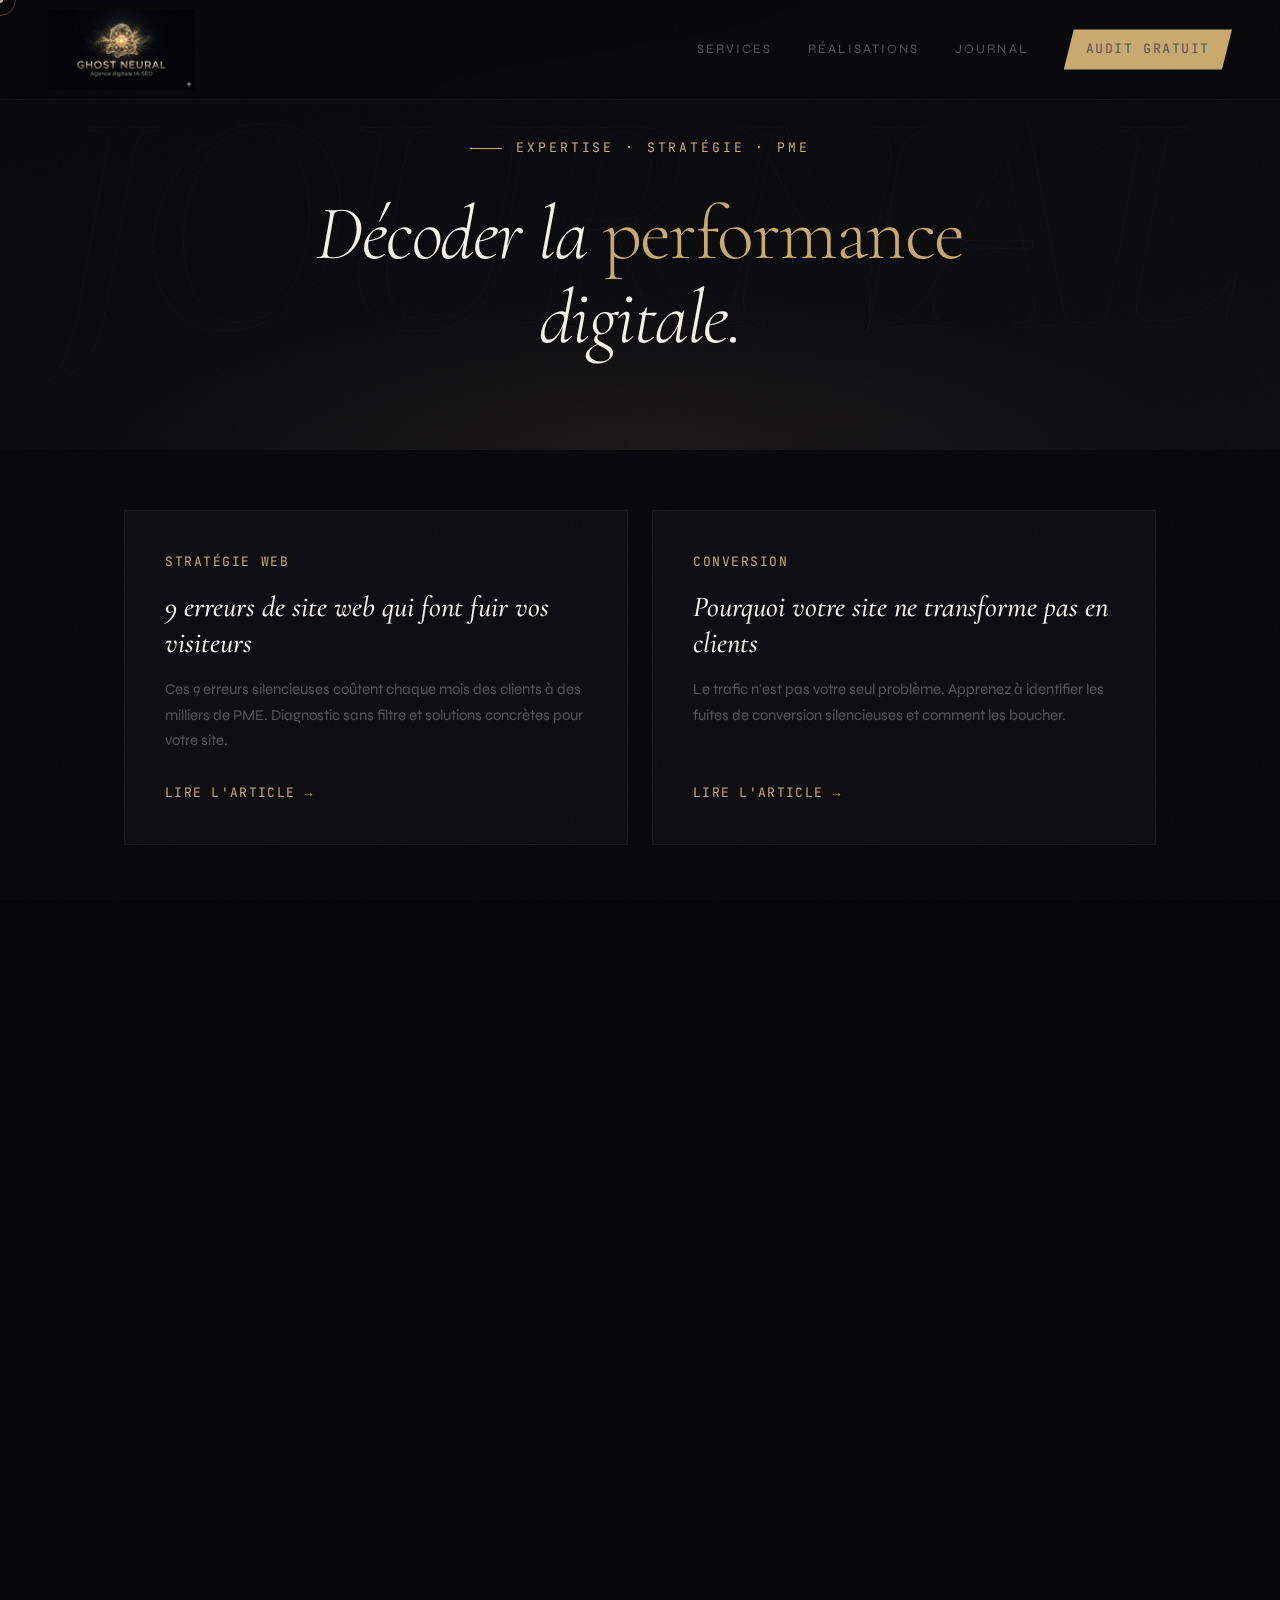
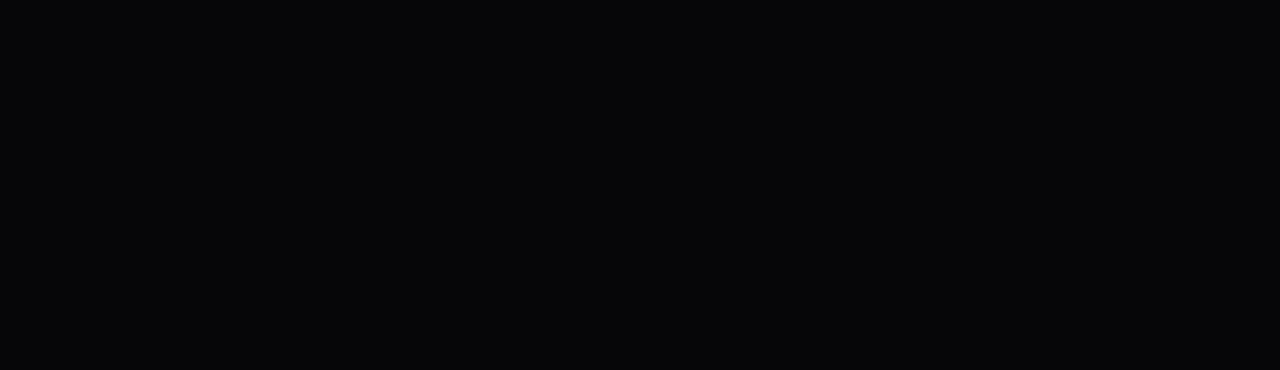
<file: journal.html>
<!DOCTYPE html>
<html lang="fr">
<head>
<meta charset="UTF-8">
<meta name="viewport" content="width=device-width, initial-scale=1.0">
<title>Journal — Neural Ghost · Stratégie, SEO et Performance pour PME</title>
<meta name="description" content="Découvrez nos derniers articles sur l'optimisation de conversion, le SEO local et la performance web pour les PME.">
<meta name="robots" content="index, follow" />
<link rel="canonical" href="https://www.ghostneural.com/journal.html">

<!-- ═══ OPEN GRAPH ═══ -->
<meta property="og:url" content="https://www.ghostneural.com/journal.html" />
<meta property="og:site_name" content="GhostNeural" />
<meta property="og:type" content="website" />
<meta property="og:locale" content="fr_FR" />
<meta property="og:title" content="Journal — Neural Ghost" />
<meta property="og:description" content="Articles et stratégies digitales pour optimiser votre site PME." />

<!-- ═══ TWITTER CARD ═══ -->
<meta name="twitter:card" content="summary_large_image" />
<meta name="twitter:site" content="@ghostneural" />
<link rel="preload" as="style" href="fonts/fonts.css" onload="this.onload=null;this.rel='stylesheet'">
<noscript><link rel="stylesheet" href="fonts/fonts.css"></noscript>
<style>
/* Radical Fix for Link Colors */
a:link, a:visited, .nav-link:link, .nav-link:visited { 
  color: var(--text-3) !important; 
  text-decoration: none !important;
}

:root {
  --bg:#060608;--bg-2:#0c0c10;--bg-3:#111117;--bg-4:#161620;
  --border:rgba(255,255,255,0.05);--border-md:rgba(255,255,255,0.09);--border-hi:rgba(255,255,255,0.14);
  --text:#dcd8d0;--text-2:#9994a0;--text-3:#55525a;--text-4:#2e2c33;
  --white:#f5f2ec;--gold:#c9a96e;--gold-2:#e2c99a;--gold-dim:rgba(201,169,110,0.12);
  --green:#5dde9a;--red:#e05555;
  --ff-display:'Cormorant Garamond',Georgia,serif;
  --ff-sans:'Syne',sans-serif;--ff-mono:'JetBrains Mono','Courier New',monospace;
  --ease-out:cubic-bezier(0.16,1,0.3,1);
}
*,*::before,*::after{box-sizing:border-box;margin:0;padding:0;}
html{scroll-behavior:smooth;}
body{background:var(--bg);color:var(--text);font-family:var(--ff-sans);line-height:1.7;overflow-x:hidden;-webkit-font-smoothing:antialiased;}
body::before{content:'';position:fixed;inset:0;background-image:url("data:image/svg+xml,%3Csvg xmlns='http://www.w3.org/2000/svg' width='300' height='300'%3E%3Cfilter id='n'%3E%3CfeTurbulence type='fractalNoise' baseFrequency='0.75' numOctaves='4' stitchTiles='stitch'/%3E%3C/filter%3E%3Crect width='300' height='300' filter='url(%23n)' opacity='0.035'/%3E%3C/svg%3E");pointer-events:none;z-index:9000;}

/* CURSOR */
.c-dot{position:fixed;width:6px;height:6px;background:var(--gold);border-radius:50%;pointer-events:none;z-index:9999;transform:translate(-50%,-50%);transition:width .2s,height .2s;}
.c-ring{position:fixed;width:32px;height:32px;border:1px solid rgba(201,169,110,.35);border-radius:50%;pointer-events:none;z-index:9998;transform:translate(-50%,-50%);transition:width .35s var(--ease-out),height .35s var(--ease-out);}
body:has(a:hover) .c-dot{width:10px;height:10px;background:var(--gold-2);}
body:has(a:hover) .c-ring{width:48px;height:48px;}

/* NAV */
.nav{position:fixed;top:0;left:0;right:0;height:100px;display:flex;align-items:center;justify-content:space-between;padding:0 48px;background:rgba(6,6,8,.88);backdrop-filter:blur(24px) saturate(1.2);border-bottom:1px solid var(--border);z-index:100;}
.nav-logo{font-family:var(--ff-display);font-size:1.35rem;font-weight:500;letter-spacing:.06em;color:var(--white);text-decoration:none;}
.nav-logo span{color:var(--gold);}
.nav-link:link, .nav-link:visited { color: var(--text-3) !important; }
.nav-links{display:flex;align-items:center;gap:36px;}
.nav-link{font-size: 13px;letter-spacing:.16em;text-transform:uppercase;color:var(--text-3);text-decoration:none;transition:color .25s;}
.nav-link:hover,.nav-link.active{color:var(--gold);}
.nav-cta{font-family:var(--ff-mono);font-size: 13px;letter-spacing:.12em;text-transform:uppercase;color:var(--bg);background:var(--gold);padding:9px 22px;text-decoration:none;transition:background .25s,box-shadow .25s;clip-path:polygon(10px 0%,100% 0%,calc(100% - 10px) 100%,0% 100%);}
.nav-cta:hover{background:var(--gold-2);box-shadow:0 4px 24px rgba(201,169,110,.3);}

/* HERO */
.hero{min-height:50vh;padding:120px 80px 72px;position:relative;overflow:hidden;display:flex;flex-direction:column;justify-content:center;text-align:center;}
.hero-bg{position:absolute;inset:0;background:radial-gradient(ellipse 70% 60% at 50% 100%,rgba(201,169,110,.07) 0%,transparent 60%),linear-gradient(170deg,var(--bg) 0%,var(--bg-2) 100%);pointer-events:none;}
.hero-ghost{position:absolute;left:50%;top:50%;transform:translate(-50%,-50%);font-family:var(--ff-display);font-size:25vw;font-weight:600;color:transparent;-webkit-text-stroke:1px rgba(255,255,255,.02);line-height:1;pointer-events:none;user-select:none;letter-spacing:-.04em;}
.hero-content{position:relative;z-index:1;}
.hero-eyebrow{display:flex;align-items:center;justify-content:center;gap:14px;margin-bottom:32px;}
.eyebrow-dash{width:32px;height:1px;background:var(--gold);}
.eyebrow-mono{font-family:var(--ff-mono);font-size: 13px;letter-spacing:.22em;text-transform:uppercase;color:var(--gold);}
.hero-h1{font-family:var(--ff-display);font-size:clamp(3rem,6vw,5.5rem);font-weight:300;line-height:1.1;letter-spacing:-.02em;color:var(--white);margin:0 auto;max-width:800px;}
.hero-h1 em{font-style:italic;color:var(--gold);}

/* GRID */
.wrap{max-width:1160px;margin:0 auto;padding:0 64px 100px;}
.journal-grid{display:grid;grid-template-columns:repeat(2,1fr);gap:24px;margin-top:60px;}
.read-card { background: var(--bg-2); border: 1px solid var(--border); padding: 40px; text-decoration: none; transition: all .3s var(--ease-out); display: flex; flex-direction: column; position: relative; overflow: hidden; }
.read-card:hover { background: var(--bg-3); border-color: var(--gold); transform: translateY(-4px); }
.read-tag { font-family: var(--ff-mono); font-size: 13px; letter-spacing: .12em; text-transform: uppercase; color: var(--gold); margin-bottom: 16px; }
.read-title { font-family: var(--ff-display); font-size: 1.8rem; color: var(--white); margin-bottom: 16px; line-height: 1.25; }
.read-desc { font-size: 15px; color: var(--text-3); line-height: 1.7; margin-bottom: 28px; flex-grow: 1; }
.read-more { font-family: var(--ff-mono); font-size: 13px; letter-spacing: .1em; text-transform: uppercase; color: var(--gold); display: flex; align-items: center; gap: 8px; margin-top: auto; }

/* RESPONSIVE */
@media(max-width:960px){
  .nav{padding:0 24px;}.nav-links .nav-link{display:none;}
  .hero{padding:100px 24px 60px;}.hero-ghost{display:none;}
  .wrap{padding:0 24px;}.journal-grid{grid-template-columns:1fr;}
  .hero-h1{font-size:3rem;}
}

/* SCROLL REVEAL */
.sr{opacity:0;transform:translateY(22px);transition:opacity .75s var(--ease-out),transform .75s var(--ease-out);}
.sr.vis{opacity:1;transform:translateY(0);}
</style>
<link rel="icon" type="image/x-icon" href="/favicon.ico">
<link rel="icon" type="image/png" sizes="32x32" href="/images/favicon-32.png">
<link rel="icon" type="image/png" sizes="16x16" href="/images/favicon-16.png">
<link rel="apple-touch-icon" sizes="64x64" href="/images/favicon-64.png">
</head>
<body>

<div class="c-dot" id="cDot"></div>
<div class="c-ring" id="cRing"></div>

<nav class="nav">
  <a class="nav-logo" href="index.html" aria-label="Ghost Neural - Accueil"><img loading="lazy" src="images/logo-ghostneural-sm.png" alt="Ghost Neural — Agence digitale IA-SEO" height="80" style="width:auto;display:block;"></a>
  <div class="nav-links">
    <a class="nav-link" href="services.html">Services</a>
    <a class="nav-link" href="realisations.html">Réalisations</a>
    <a class="nav-link active" href="journal.html">Journal</a>
    <a class="nav-cta" href="audit-site-web-pme.html">Audit gratuit</a>
  </div>
</nav>

<header class="hero">
  <div class="hero-bg"></div>
  <div class="hero-ghost">JOURNAL</div>
  <div class="hero-content">
    <div class="hero-eyebrow sr">
      <span class="eyebrow-dash"></span>
      <span class="eyebrow-mono">Expertise · Stratégie · PME</span>
    </div>
    <h1 class="hero-h1 sr">
      Décoder la <em>performance</em><br>digitale.
    </h1>
  </div>
</header>

<div class="wrap">
  <div class="journal-grid">

    <a href="erreurs-site-pme.html" class="read-card sr">
      <span class="read-tag">Stratégie Web</span>
      <div class="read-title">9 erreurs de site web qui font fuir vos visiteurs</div>
      <p class="read-desc">Ces 9 erreurs silencieuses coûtent chaque mois des clients à des milliers de PME. Diagnostic sans filtre et solutions concrètes pour votre site.</p>
      <span class="read-more">Lire l'article →</span>
    </a>

    <a href="audit-site-web-pme.html" class="read-card sr">
      <span class="read-tag">Conversion</span>
      <div class="read-title">Pourquoi votre site ne transforme pas en clients</div>
      <p class="read-desc">Le trafic n'est pas votre seul problème. Apprenez à identifier les fuites de conversion silencieuses et comment les boucher.</p>
      <span class="read-more">Lire l'article →</span>
    </a>

    <a href="audit-site-web-pme.html" class="read-card sr">
      <span class="read-tag">Audit</span>
      <div class="read-title">L'Audit Site Web PME : Le point de départ</div>
      <p class="read-desc">Découvrez notre méthode d'audit gratuite mise au point pour les PME françaises pour identifier les leviers de croissance immédiats.</p>
      <span class="read-more">Lire l'article →</span>
    </a>

    <a href="seo-local-pme.html" class="read-card sr">
      <span class="read-tag">SEO Local</span>
      <div class="read-title">Le Guide 2025 du SEO Local pour PME</div>
      <p class="read-desc">Dominez les recherches dans votre ville et votre région. Stratégie concrète pour attirer des clients locaux qualifiés.</p>
      <span class="read-more">Lire l'article →</span>
    </a>

    <a href="vitesse-chargement-site-pme.html" class="read-card sr">
      <span class="read-tag">Performance</span>
      <div class="read-title">Impact de la vitesse sur votre CA</div>
      <p class="read-desc">Pourquoi chaque milliseconde compte. Comment l'optimisation des Core Web Vitals impacte directement votre rentabilité.</p>
      <span class="read-more">Lire l'article →</span>
    </a>

    <a href="google-business-profile-pme.html" class="read-card sr">
      <span class="read-tag">Visibilité</span>
      <div class="read-title">Optimiser sa fiche Google Business Profile</div>
      <p class="read-desc">Les secrets pour apparaître dans le "Local Pack" et transformer les recherches Google Maps en appels clients directs.</p>
      <span class="read-more">Lire l'article →</span>
    </a>

    <a href="refonte-site-web-pme.html" class="read-card sr">
      <span class="read-tag">Stratégie</span>
      <div class="read-title">Quand faut-il (vraiment) refondre son site ?</div>
      <p class="read-desc">Audit ou refonte totale ? Apprenez à faire le bon choix stratégique pour votre budget et vos objectifs commerciaux.</p>
      <span class="read-more">Lire l'article →</span>
    </a>
  </div>
</div>

<script>
const dot=document.getElementById('cDot'),ring=document.getElementById('cRing');
let mx=0,my=0,rx=0,ry=0;
document.addEventListener('mousemove',e=>{mx=e.clientX;my=e.clientY;dot.style.left=mx+'px';dot.style.top=my+'px';});
(function loop(){rx+=(mx-rx)*.10;ry+=(my-ry)*.10;ring.style.left=rx+'px';ring.style.top=ry+'px';requestAnimationFrame(loop);})();
const io=new IntersectionObserver(entries=>{entries.forEach(e=>{if(e.isIntersecting){e.target.classList.add('vis');io.unobserve(e.target);}});},{threshold:.08});
document.querySelectorAll('.sr').forEach(el=>io.observe(el));
</script>

</body>
</html>
</file>
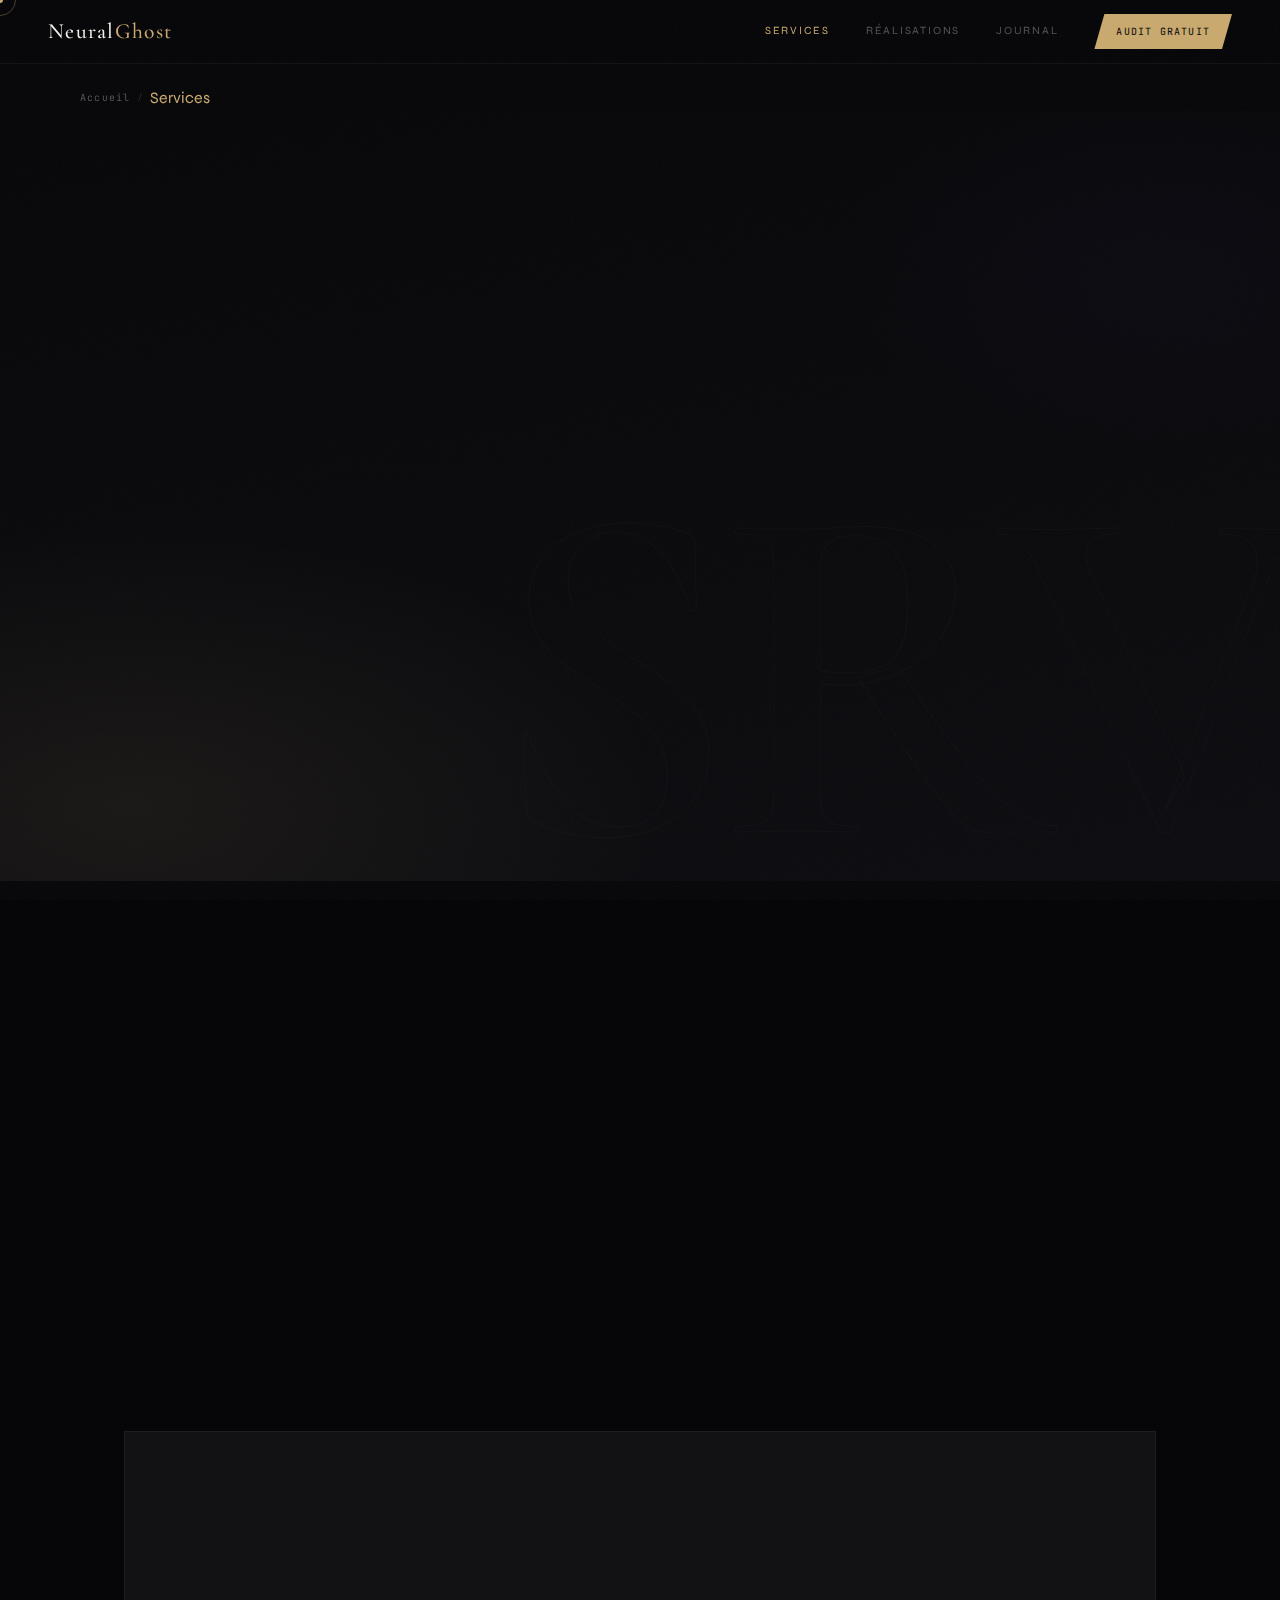
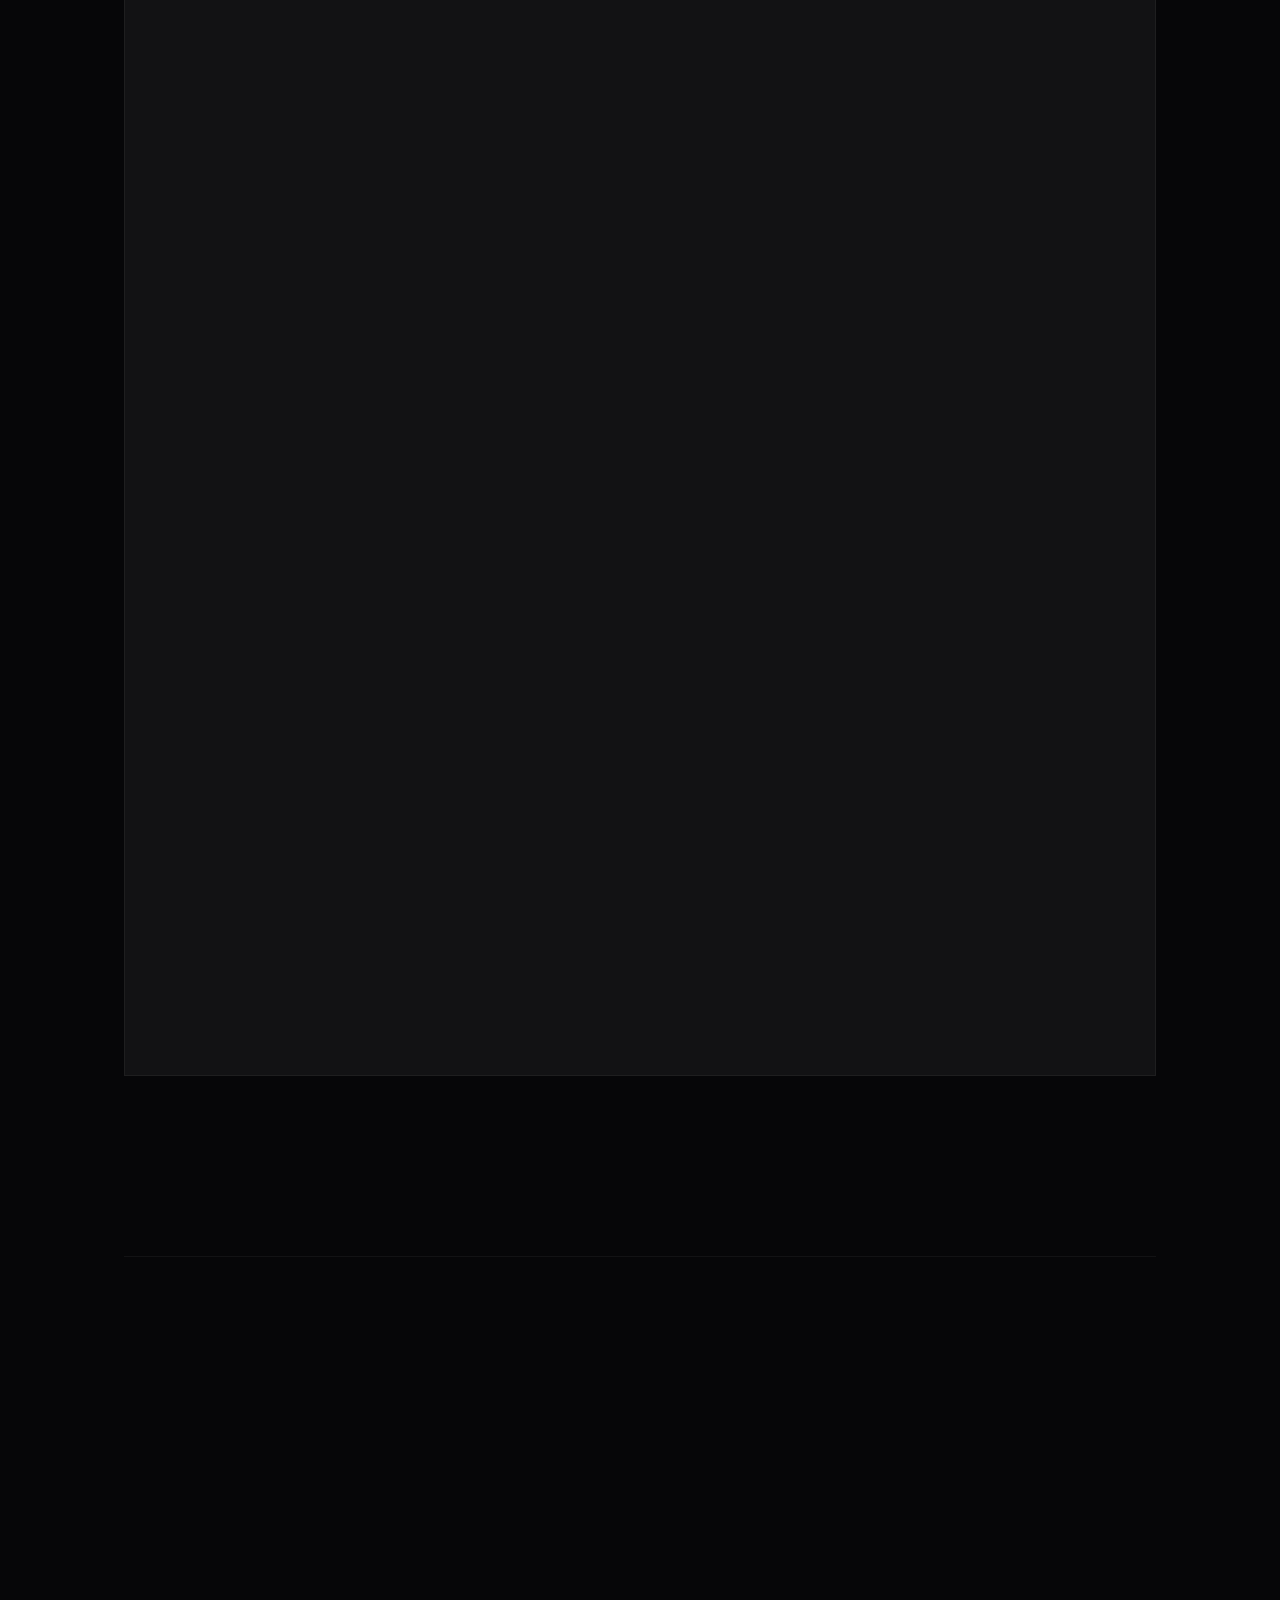
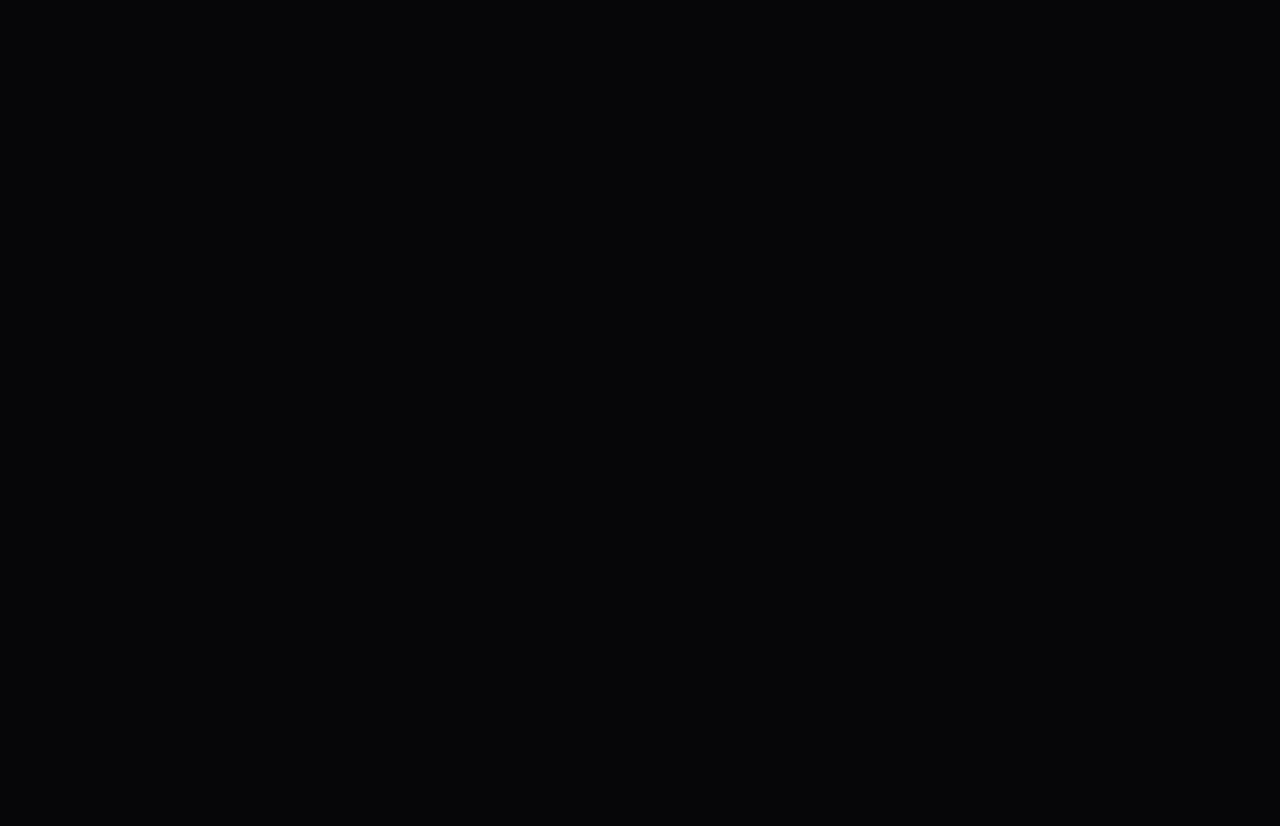
<file: services.html>
<!DOCTYPE html>
<html lang="fr" prefix="og: https://ogp.me/ns#">
<head>
<meta charset="UTF-8">
<meta name="viewport" content="width=device-width, initial-scale=1.0">
<title>Services — Neural Ghost · Stratégie digitale, SEO local, Refonte web PME</title>
<meta name="description" content="Découvrez les services Neural Ghost : audit site web, SEO local, refonte site PME, optimisation conversion. Résultats mesurables, approche sur-mesure.">
<link rel="canonical" href="https://neuralghost.ai/services.html" />
<link rel="preconnect" href="https://fonts.googleapis.com">
<link rel="preconnect" href="https://fonts.gstatic.com" crossorigin>
<link href="https://fonts.googleapis.com/css2?family=Cormorant+Garamond:ital,wght@0,300;0,500;0,600;1,300;1,500&family=Syne:wght@400;600;700;800&family=JetBrains+Mono:wght@300;400&display=swap" rel="stylesheet">
<style>
:root {
  --bg:#060608;--bg-2:#0c0c10;--bg-3:#111117;--bg-4:#161620;
  --border:rgba(255,255,255,0.05);--border-md:rgba(255,255,255,0.09);--border-hi:rgba(255,255,255,0.14);
  --text:#dcd8d0;--text-2:#9994a0;--text-3:#55525a;--text-4:#2e2c33;
  --white:#f5f2ec;--gold:#c9a96e;--gold-2:#e2c99a;--gold-dim:rgba(201,169,110,0.12);
  --green:#5dde9a;--red:#e05555;--amber:#e0a030;
  --ff-display:'Cormorant Garamond',Georgia,serif;
  --ff-sans:'Syne',sans-serif;--ff-mono:'JetBrains Mono','Courier New',monospace;
  --ease-out:cubic-bezier(0.16,1,0.3,1);
}
*,*::before,*::after{box-sizing:border-box;margin:0;padding:0;}
html{scroll-behavior:smooth;font-size:16px;}
body{background:var(--bg);color:var(--text);font-family:var(--ff-sans);font-weight:400;line-height:1.7;overflow-x:hidden;-webkit-font-smoothing:antialiased;}
body::before{content:'';position:fixed;inset:0;background-image:url("data:image/svg+xml,%3Csvg xmlns='http://www.w3.org/2000/svg' width='300' height='300'%3E%3Cfilter id='n'%3E%3CfeTurbulence type='fractalNoise' baseFrequency='0.75' numOctaves='4' stitchTiles='stitch'/%3E%3C/filter%3E%3Crect width='300' height='300' filter='url(%23n)' opacity='0.035'/%3E%3C/svg%3E");pointer-events:none;z-index:9000;}

/* CURSOR */
.c-dot{position:fixed;width:6px;height:6px;background:var(--gold);border-radius:50%;pointer-events:none;z-index:9999;transform:translate(-50%,-50%);transition:width .2s,height .2s;}
.c-ring{position:fixed;width:32px;height:32px;border:1px solid rgba(201,169,110,.35);border-radius:50%;pointer-events:none;z-index:9998;transform:translate(-50%,-50%);transition:width .35s var(--ease-out),height .35s var(--ease-out);}
body:has(a:hover) .c-dot{width:10px;height:10px;background:var(--gold-2);}
body:has(a:hover) .c-ring{width:48px;height:48px;}

/* PROGRESS */
.progress-bar{position:fixed;top:0;left:0;height:2px;background:linear-gradient(90deg,var(--gold),var(--gold-2));z-index:200;width:0%;box-shadow:0 0 12px var(--gold);}

/* NAV */
.nav{position:fixed;top:0;left:0;right:0;height:64px;display:flex;align-items:center;justify-content:space-between;padding:0 48px;background:rgba(6,6,8,.88);backdrop-filter:blur(24px) saturate(1.2);border-bottom:1px solid var(--border);z-index:100;}
.nav-logo{font-family:var(--ff-display);font-size:1.35rem;font-weight:500;letter-spacing:.06em;color:var(--white);text-decoration:none;}
.nav-logo span{color:var(--gold);}
.nav-links{display:flex;align-items:center;gap:36px;}
.nav-link{font-size:11px;letter-spacing:.16em;text-transform:uppercase;color:var(--text-3);text-decoration:none;transition:color .25s;}
.nav-link:hover,.nav-link.active{color:var(--gold);}
.nav-cta{font-family:var(--ff-mono);font-size:10px;letter-spacing:.12em;text-transform:uppercase;color:var(--bg);background:var(--gold);padding:9px 22px;text-decoration:none;transition:background .25s,box-shadow .25s;clip-path:polygon(10px 0%,100% 0%,calc(100% - 10px) 100%,0% 100%);}
.nav-cta:hover{background:var(--gold-2);box-shadow:0 4px 24px rgba(201,169,110,.3);}

/* BREADCRUMB */
.breadcrumb{padding:84px 80px 0;display:flex;align-items:center;gap:8px;}
.bc-item{font-family:var(--ff-mono);font-size:10px;letter-spacing:.12em;color:var(--text-3);text-decoration:none;}
.bc-item:hover{color:var(--gold);}
.bc-sep{color:var(--text-4);font-size:10px;}
.bc-current{color:var(--gold);}

/* HERO */
.hero{min-height:72vh;padding:60px 80px 72px;position:relative;overflow:hidden;display:flex;flex-direction:column;justify-content:flex-end;}
.hero-bg{position:absolute;inset:0;background:radial-gradient(ellipse 70% 60% at 10% 90%,rgba(201,169,110,.08) 0%,transparent 60%),radial-gradient(ellipse 50% 50% at 90% 20%,rgba(80,60,200,.04) 0%,transparent 50%),linear-gradient(170deg,var(--bg) 0%,var(--bg-2) 100%);pointer-events:none;}
.hero-ghost{position:absolute;right:-20px;bottom:-40px;font-family:var(--ff-display);font-size:min(38vw,520px);font-weight:600;color:transparent;-webkit-text-stroke:1px rgba(255,255,255,.025);line-height:1;pointer-events:none;user-select:none;letter-spacing:-.04em;}
.hero-content{position:relative;z-index:1;}
.hero-eyebrow{display:flex;align-items:center;gap:14px;margin-bottom:44px;opacity:0;animation:fadeUp .7s .15s var(--ease-out) forwards;}
.eyebrow-dash{width:32px;height:1px;background:var(--gold);}
.eyebrow-mono{font-family:var(--ff-mono);font-size:10px;letter-spacing:.22em;text-transform:uppercase;color:var(--gold);}
.hero-h1{font-family:var(--ff-display);font-size:clamp(3rem,6.5vw,6.5rem);font-weight:300;line-height:1.08;letter-spacing:-.025em;color:var(--white);max-width:860px;opacity:0;animation:fadeUp .85s .3s var(--ease-out) forwards;}
.hero-h1 em{font-style:italic;color:var(--gold);}
.hero-sub{margin-top:32px;max-width:560px;font-size:17px;color:var(--text-2);line-height:1.75;opacity:0;animation:fadeUp .8s .45s var(--ease-out) forwards;}
.hero-sub strong{color:var(--text);}
.hero-footer{display:flex;align-items:center;justify-content:space-between;padding-top:48px;border-top:1px solid var(--border);flex-wrap:wrap;gap:20px;opacity:0;animation:fadeUp .75s .6s var(--ease-out) forwards;}
.hero-tags{display:flex;gap:10px;flex-wrap:wrap;}
.tag{font-family:var(--ff-mono);font-size:9px;letter-spacing:.14em;text-transform:uppercase;color:var(--text-3);border:1px solid var(--border-md);padding:5px 13px;transition:border-color .25s,color .25s;}
.tag:hover{border-color:var(--gold);color:var(--gold);}

/* LAYOUT */
.wrap{max-width:1160px;margin:0 auto;padding:0 64px;}
.section-wrap{padding:100px 0 60px;}
.divider{border:none;border-top:1px solid var(--border);margin:72px 0;}

/* SEC LABEL */
.sec-label{display:flex;align-items:center;gap:14px;margin-bottom:20px;}
.sec-label .mono{font-family:var(--ff-mono);font-size:9px;letter-spacing:.22em;text-transform:uppercase;color:var(--gold);}
.sec-label .line{height:1px;width:48px;background:linear-gradient(to right,var(--gold),transparent);}
h2{font-family:var(--ff-display);font-size:clamp(2rem,4vw,3rem);font-weight:300;line-height:1.2;letter-spacing:-.018em;color:var(--white);margin-bottom:24px;}
h2 em{font-style:italic;color:var(--gold);}
p{font-size:16px;color:var(--text-2);line-height:1.88;margin-bottom:20px;}
p strong{color:var(--text);}

/* SERVICES GRID */
.services-grid{display:grid;grid-template-columns:repeat(2,1fr);gap:1px;background:var(--border);border:1px solid var(--border);margin:48px 0;}
.service-card{background:var(--bg-2);padding:48px 40px;position:relative;overflow:hidden;transition:background .3s;cursor:default;}
.service-card:hover{background:var(--bg-3);}
.service-card::after{content:'';position:absolute;bottom:0;left:0;height:2px;width:0%;background:var(--gold);transition:width .5s var(--ease-out);}
.service-card:hover::after{width:100%;}
.service-card.featured{background:var(--bg-3);border-left:2px solid var(--gold);}
.service-card.featured::after{display:none;}
.service-n{font-family:var(--ff-mono);font-size:9px;letter-spacing:.2em;color:var(--gold);margin-bottom:20px;display:block;}
.service-icon{font-size:2rem;display:block;margin-bottom:20px;}
.service-title{font-family:var(--ff-display);font-size:1.8rem;font-weight:500;color:var(--white);margin-bottom:14px;line-height:1.25;}
.service-desc{font-size:14px;color:var(--text-3);line-height:1.78;margin-bottom:24px;}
.service-list{list-style:none;margin:0;}
.service-list li{font-size:13px;color:var(--text-3);padding:8px 0;border-bottom:1px solid var(--border);display:flex;gap:12px;align-items:baseline;}
.service-list li::before{content:'→';color:var(--gold);font-size:10px;flex-shrink:0;}
.service-badge{display:inline-flex;align-items:center;gap:8px;margin-top:24px;font-family:var(--ff-mono);font-size:9px;letter-spacing:.14em;text-transform:uppercase;color:var(--gold);border:1px solid rgba(201,169,110,.28);padding:6px 14px;}
.service-badge::before{content:'✦';font-size:8px;}

/* PROCESS */
.process{display:grid;grid-template-columns:repeat(4,1fr);gap:1px;background:var(--border);border:1px solid var(--border);margin:48px 0;}
.step{background:var(--bg-2);padding:36px 28px;position:relative;overflow:hidden;transition:background .3s;}
.step:hover{background:var(--bg-3);}
.step-n{font-family:var(--ff-display);font-size:4rem;font-weight:600;color:rgba(201,169,110,.08);line-height:1;position:absolute;top:16px;right:20px;pointer-events:none;}
.step-icon{font-size:1.4rem;display:block;margin-bottom:16px;}
.step-title{font-family:var(--ff-sans);font-size:10px;font-weight:700;letter-spacing:.16em;text-transform:uppercase;color:var(--text);margin-bottom:10px;}
.step-desc{font-size:13px;color:var(--text-3);line-height:1.7;}

/* STATS BANNER */
.stats-banner{display:grid;grid-template-columns:repeat(4,1fr);gap:1px;background:var(--border);border:1px solid var(--border-md);margin:48px 0;position:relative;overflow:hidden;}
.stats-banner::before{content:'';position:absolute;inset:0;background:radial-gradient(ellipse at 50% 0%,rgba(201,169,110,.06),transparent 60%);pointer-events:none;}
.stat-b{padding:40px 24px;text-align:center;position:relative;}
.stat-b-v{font-family:var(--ff-display);font-size:clamp(2.2rem,4vw,3.6rem);font-weight:500;color:var(--gold);line-height:1;display:block;}
.stat-b-l{font-family:var(--ff-mono);font-size:9px;letter-spacing:.16em;text-transform:uppercase;color:var(--text-4);display:block;margin-top:10px;}

/* CTA BLOCK */
.cta-wrap{position:relative;overflow:hidden;border:1px solid var(--border-md);background:var(--bg-3);margin-top:80px;}
.cta-wrap::before{content:'';position:absolute;inset:0;background:radial-gradient(ellipse 70% 80% at 50% 0%,rgba(201,169,110,.07),transparent 60%),repeating-linear-gradient(-60deg,transparent,transparent 60px,rgba(255,255,255,.008) 60px,rgba(255,255,255,.008) 61px);pointer-events:none;}
.cta-inner{position:relative;z-index:1;padding:72px 64px;text-align:center;}
.cta-kicker{font-family:var(--ff-mono);font-size:9px;letter-spacing:.28em;text-transform:uppercase;color:var(--gold);display:flex;align-items:center;justify-content:center;gap:14px;margin-bottom:32px;}
.cta-kicker-line{width:28px;height:1px;background:var(--gold);opacity:.5;}
.cta-h{font-family:var(--ff-display);font-size:clamp(2rem,4.5vw,3.8rem);font-weight:300;line-height:1.18;letter-spacing:-.02em;color:var(--white);max-width:700px;margin:0 auto 20px;}
.cta-h em{font-style:italic;color:var(--gold);}
.cta-copy{font-size:16px;color:var(--text-2);max-width:520px;margin:0 auto 40px;line-height:1.8;}
.cta-copy strong{color:var(--text);}
.cta-reassurance{display:flex;align-items:center;justify-content:center;gap:32px;margin-bottom:40px;flex-wrap:wrap;}
.cta-r-item{display:flex;align-items:center;gap:8px;font-family:var(--ff-mono);font-size:10px;letter-spacing:.1em;text-transform:uppercase;color:var(--text-3);}
.cta-r-item::before{content:'✦';color:var(--gold);font-size:10px;}
.cta-btn{display:inline-flex;align-items:center;gap:14px;background:var(--gold);color:var(--bg);padding:18px 52px;text-decoration:none;font-family:var(--ff-mono);font-size:11px;letter-spacing:.14em;text-transform:uppercase;transition:background .25s,box-shadow .25s,transform .25s;clip-path:polygon(12px 0%,100% 0%,calc(100% - 12px) 100%,0% 100%);}
.cta-btn:hover{background:var(--gold-2);box-shadow:0 16px 56px rgba(201,169,110,.28);transform:translateY(-3px);}

/* SCROLL REVEAL */
.sr{opacity:0;transform:translateY(22px);transition:opacity .75s var(--ease-out),transform .75s var(--ease-out);}
.sr.vis{opacity:1;transform:translateY(0);}

@keyframes fadeUp{from{opacity:0;transform:translateY(28px);}to{opacity:1;transform:translateY(0);}}

@media(max-width:960px){
  .nav{padding:0 24px;}.nav-links .nav-link{display:none;}
  .breadcrumb{padding:80px 24px 0;}.hero{padding:40px 24px 60px;}.hero-ghost{display:none;}
  .wrap{padding:0 24px;}.services-grid{grid-template-columns:1fr;}
  .process{grid-template-columns:1fr 1fr;}.stats-banner{grid-template-columns:repeat(2,1fr);}
  .cta-inner{padding:48px 28px;}
}
</style>
</head>
<body>

<div class="c-dot" id="cDot"></div>
<div class="c-ring" id="cRing"></div>
<div class="progress-bar" id="progressBar"></div>

<nav class="nav">
  <a class="nav-logo" href="index.html">Neural<span>Ghost</span></a>
  <div class="nav-links">
    <a class="nav-link active" href="services.html">Services</a>
    <a class="nav-link" href="realisations.html">Réalisations</a>
    <a class="nav-link" href="journal.html">Journal</a>
    <a class="nav-cta" href="audit-site-web-pme.html">Audit gratuit</a>
  </div>
</nav>

<nav aria-label="Fil d'Ariane" class="breadcrumb">
  <a class="bc-item" href="./index.html">Accueil</a>
  <span class="bc-sep">/</span>
  <span class="bc-current">Services</span>
</nav>

<header class="hero">
  <div class="hero-bg"></div>
  <div class="hero-ghost">SRV</div>
  <div class="hero-content">
    <div class="hero-eyebrow">
      <span class="eyebrow-dash"></span>
      <span class="eyebrow-mono">Audit · Refonte · SEO Local · Conversion</span>
    </div>
    <h1 class="hero-h1">
      Des services conçus<br>
      pour <em>transformer</em><br>
      votre site en machine commerciale.
    </h1>
    <p class="hero-sub">
      Pas de packages standard. Chaque intervention part d'un diagnostic précis pour identifier <strong>les leviers qui impactent réellement votre chiffre d'affaires</strong>.
    </p>
    <div class="hero-footer">
      <div class="hero-tags">
        <span class="tag">Audit & Diagnostic</span>
        <span class="tag">SEO Local</span>
        <span class="tag">Refonte Site</span>
        <span class="tag">Optimisation Conversion</span>
      </div>
    </div>
  </div>
</header>

<div class="wrap">

  <!-- STATS BANNER -->
  <div class="stats-banner sr">
    <div class="stat-b">
      <span class="stat-b-v">+38K€</span>
      <span class="stat-b-l">CA additionnel moyen / an</span>
    </div>
    <div class="stat-b">
      <span class="stat-b-v">×3</span>
      <span class="stat-b-l">Taux de conversion moyen</span>
    </div>
    <div class="stat-b">
      <span class="stat-b-v">24h</span>
      <span class="stat-b-l">Délai livraison audit</span>
    </div>
    <div class="stat-b">
      <span class="stat-b-v">60%</span>
      <span class="stat-b-l">Des cas sans refonte nécessaire</span>
    </div>
  </div>

  <div class="section-wrap">
    <div class="sec-label sr">
      <span class="mono">Nos services</span>
      <span class="line"></span>
    </div>
    <h2 class="sr">Ce que nous faisons — <em>et pourquoi ça marche</em></h2>
    <p class="sr">Chaque service est conçu pour produire un impact mesurable. Nous commençons toujours par comprendre avant d'agir.</p>

    <div class="services-grid">

      <div class="service-card featured sr">
        <span class="service-n">01 — Service pilier</span>
        <span class="service-icon">🔍</span>
        <div class="service-title">Audit Site Web PME</div>
        <p class="service-desc">Le point de départ de toute intervention efficace. Un diagnostic structuré en trois dimensions — technique, commerciale, SEO — pour identifier précisément ce qui bloque votre croissance.</p>
        <ul class="service-list">
          <li>Analyse vitesse & Core Web Vitals</li>
          <li>Diagnostic message & conversion</li>
          <li>Audit SEO local & Google Business</li>
          <li>Plan d'action priorisé par impact</li>
          <li>Livré sous 24h, sans engagement</li>
        </ul>
        <span class="service-badge">Gratuit · Livraison 24h</span>
      </div>

      <div class="service-card sr">
        <span class="service-n">02</span>
        <span class="service-icon">🎯</span>
        <div class="service-title">Optimisation Conversion</div>
        <p class="service-desc">Transformer votre trafic existant en contacts qualifiés. Sans augmenter votre budget publicitaire, en activant les leviers commerciaux qui freinent votre site.</p>
        <ul class="service-list">
          <li>Clarification du message principal</li>
          <li>Restructuration du parcours utilisateur</li>
          <li>Optimisation des appels à l'action</li>
          <li>Intégration preuves sociales</li>
          <li>Tests & mesure des résultats</li>
        </ul>
        <span class="service-badge">Résultats en 2–4 semaines</span>
      </div>

      <div class="service-card sr">
        <span class="service-n">03</span>
        <span class="service-icon">🔍</span>
        <div class="service-title">SEO Local</div>
        <p class="service-desc">Devenir visible là où vos prospects cherchent — dans votre ville, votre zone. Un SEO local bien construit attire un trafic qualifié et intentionnel, prêt à acheter.</p>
        <ul class="service-list">
          <li>Recherche mots-clés locaux</li>
          <li>Optimisation Google Business Profile</li>
          <li>Structure contenu local</li>
          <li>Stratégie de citations locales</li>
          <li>Suivi positions géolocalisées</li>
        </ul>
        <a href="seo-local-pme.html" style="display:block; margin-top:16px; font-size:12px; color:var(--gold); text-decoration:none; font-family:var(--ff-mono); letter-spacing:0.1em; text-transform:uppercase;">Lire l'article complet →</a>
        <span class="service-badge">Premiers effets 4–8 semaines</span>
      </div>

      <div class="service-card sr">
        <span class="service-n">04</span>
        <span class="service-icon">⚡</span>
        <div class="service-title">Refonte Site Web</div>
        <p class="service-desc">Recommandée uniquement lorsque l'audit le justifie — jamais par défaut. Une refonte menée avec un brief précis, fondée sur un diagnostic et orientée résultats dès le premier jour.</p>
        <ul class="service-list">
          <li>Audit préalable systématique</li>
          <li>Architecture conversion-first</li>
          <li>Design sur-mesure & responsive</li>
          <li>Performance technique optimisée</li>
          <li>Intégration SEO local native</li>
        </ul>
        <span class="service-badge">Sur devis · Délai 3–6 semaines</span>
      </div>

    </div>
  </div>

  <hr class="divider">

  <!-- PROCESS -->
  <div class="sec-label sr">
    <span class="mono">Notre méthode</span>
    <span class="line"></span>
  </div>
  <h2 class="sr">Une approche en 4 étapes — <em>sans zone de flou</em></h2>
  <p class="sr">Pas de jargon, pas d'incertitude. Vous savez à chaque étape ce qui est fait, pourquoi, et comment le mesurer.</p>

  <div class="process sr">
    <div class="step">
      <span class="step-n">01</span>
      <span class="step-icon">🔎</span>
      <div class="step-title">Diagnostic</div>
      <p class="step-desc">Audit technique, commercial et SEO. On identifie les freins réels — pas les supposés.</p>
    </div>
    <div class="step">
      <span class="step-n">02</span>
      <span class="step-icon">📐</span>
      <div class="step-title">Priorisation</div>
      <p class="step-desc">On classe les actions par impact sur le CA. 20% des actions produisent 80% des résultats.</p>
    </div>
    <div class="step">
      <span class="step-n">03</span>
      <span class="step-icon">⚙️</span>
      <div class="step-title">Exécution</div>
      <p class="step-desc">Intervention ciblée, sans refonte inutile. Chaque action est measurable et documentée.</p>
    </div>
    <div class="step">
      <span class="step-n">04</span>
      <span class="step-icon">📈</span>
      <div class="step-title">Mesure</div>
      <p class="step-desc">Suivi des résultats concrets : trafic, conversions, contacts. Le ROI est visible et documenté.</p>
    </div>
  </div>

  <!-- CTA -->
  <div class="cta-wrap sr" id="cta">
    <div class="cta-inner">
      <div class="cta-kicker">
        <span class="cta-kicker-line"></span>
        Première étape · Gratuit · Sans engagement
        <span class="cta-kicker-line"></span>
      </div>
      <h2 class="cta-h">Commencez par <em>comprendre</em><br>avant d'investir</h2>
      <p class="cta-copy">Avant tout devis, avant toute décision, un audit gratuit vous donne une <strong>vision claire et actionnelle</strong> de votre situation digitale.</p>
      <div class="cta-reassurance">
        <div class="cta-r-item">Réponse sous 24h</div>
        <div class="cta-r-item">100% gratuit</div>
        <div class="cta-r-item">Aucun engagement</div>
        <div class="cta-r-item">Sans jargon</div>
      </div>
      <a class="cta-btn" href="audit-site-web-pme.html">
        Demander mon audit gratuit
        <svg width="16" height="16" viewBox="0 0 16 16" fill="none"><path d="M3 8h10M9 4l4 4-4 4" stroke="currentColor" stroke-width="1.5" stroke-linecap="round" stroke-linejoin="round"/></svg>
      </a>
    </div>
  </div>

</div>

<script>
const dot=document.getElementById('cDot'),ring=document.getElementById('cRing');
let mx=0,my=0,rx=0,ry=0;
document.addEventListener('mousemove',e=>{mx=e.clientX;my=e.clientY;dot.style.left=mx+'px';dot.style.top=my+'px';});
(function loop(){rx+=(mx-rx)*.10;ry+=(my-ry)*.10;ring.style.left=rx+'px';ring.style.top=ry+'px';requestAnimationFrame(loop);})();
const pb=document.getElementById('progressBar');
window.addEventListener('scroll',()=>{const h=document.documentElement;pb.style.width=Math.min((h.scrollTop/(h.scrollHeight-h.clientHeight))*100,100)+'%';});
const io=new IntersectionObserver(entries=>{entries.forEach(e=>{if(e.isIntersecting){e.target.classList.add('vis');io.unobserve(e.target);}});},{threshold:.08});
document.querySelectorAll('.sr').forEach(el=>io.observe(el));
</script>
</body>
</html>
</file>
<file: fonts/fonts.css>
/* ═══════════════════════════════════════════════════
   GHOST NEURAL — Self-hosted web fonts (woff2)
   Suppression de la dépendance Google Fonts (tiers)
   Gains : suppression 1 connexion tierce, cache local
   ═══════════════════════════════════════════════════ */

/* Cormorant Garamond — 300 normal */
@font-face {
  font-family: 'Cormorant Garamond';
  font-style: normal;
  font-weight: 300;
  font-display: swap;
  src: url('cormorant-300.woff2') format('woff2');
  unicode-range: U+0000-00FF, U+0131, U+0152-0153, U+02BB-02BC,
    U+02C6, U+02DA, U+02DC, U+0304, U+0308, U+0329, U+2000-206F,
    U+2074, U+20AC, U+2122, U+2191, U+2193, U+2212, U+2215, U+FEFF, U+FFFD;
}

/* Cormorant Garamond — 500 normal (fallback vers 300) */
@font-face {
  font-family: 'Cormorant Garamond';
  font-style: normal;
  font-weight: 500;
  font-display: swap;
  src: url('cormorant-300.woff2') format('woff2');
  unicode-range: U+0000-00FF, U+0131, U+0152-0153, U+02BB-02BC,
    U+02C6, U+02DA, U+02DC, U+0304, U+0308, U+0329, U+2000-206F,
    U+2074, U+20AC, U+2122, U+2191, U+2193, U+2212, U+2215, U+FEFF, U+FFFD;
}

/* Cormorant Garamond — 600 normal (fallback vers 300) */
@font-face {
  font-family: 'Cormorant Garamond';
  font-style: normal;
  font-weight: 600;
  font-display: swap;
  src: url('cormorant-300.woff2') format('woff2');
  unicode-range: U+0000-00FF, U+0131, U+0152-0153, U+02BB-02BC,
    U+02C6, U+02DA, U+02DC, U+0304, U+0308, U+0329, U+2000-206F,
    U+2074, U+20AC, U+2122, U+2191, U+2193, U+2212, U+2215, U+FEFF, U+FFFD;
}

/* Cormorant Garamond — 300 italic */
@font-face {
  font-family: 'Cormorant Garamond';
  font-style: italic;
  font-weight: 300;
  font-display: swap;
  src: url('cormorant-300-italic.woff2') format('woff2');
  unicode-range: U+0000-00FF, U+0131, U+0152-0153, U+02BB-02BC,
    U+02C6, U+02DA, U+02DC, U+0304, U+0308, U+0329, U+2000-206F,
    U+2074, U+20AC, U+2122, U+2191, U+2193, U+2212, U+2215, U+FEFF, U+FFFD;
}

/* Cormorant Garamond — 500 italic (fallback vers 300 italic) */
@font-face {
  font-family: 'Cormorant Garamond';
  font-style: italic;
  font-weight: 500;
  font-display: swap;
  src: url('cormorant-300-italic.woff2') format('woff2');
  unicode-range: U+0000-00FF, U+0131, U+0152-0153, U+02BB-02BC,
    U+02C6, U+02DA, U+02DC, U+0304, U+0308, U+0329, U+2000-206F,
    U+2074, U+20AC, U+2122, U+2191, U+2193, U+2212, U+2215, U+FEFF, U+FFFD;
}

/* Syne — 400 normal */
@font-face {
  font-family: 'Syne';
  font-style: normal;
  font-weight: 400;
  font-display: swap;
  src: url('syne-regular.woff2') format('woff2');
  unicode-range: U+0000-00FF, U+0131, U+0152-0153, U+02BB-02BC,
    U+02C6, U+02DA, U+02DC, U+0304, U+0308, U+0329, U+2000-206F,
    U+2074, U+20AC, U+2122, U+2191, U+2193, U+2212, U+2215, U+FEFF, U+FFFD;
}

/* Syne — 600/700/800 (bold) */
@font-face {
  font-family: 'Syne';
  font-style: normal;
  font-weight: 600;
  font-display: swap;
  src: url('syne-bold.woff2') format('woff2');
  unicode-range: U+0000-00FF, U+0131, U+0152-0153, U+02BB-02BC,
    U+02C6, U+02DA, U+02DC, U+0304, U+0308, U+0329, U+2000-206F,
    U+2074, U+20AC, U+2122, U+2191, U+2193, U+2212, U+2215, U+FEFF, U+FFFD;
}

@font-face {
  font-family: 'Syne';
  font-style: normal;
  font-weight: 700;
  font-display: swap;
  src: url('syne-bold.woff2') format('woff2');
  unicode-range: U+0000-00FF, U+0131, U+0152-0153, U+02BB-02BC,
    U+02C6, U+02DA, U+02DC, U+0304, U+0308, U+0329, U+2000-206F,
    U+2074, U+20AC, U+2122, U+2191, U+2193, U+2212, U+2215, U+FEFF, U+FFFD;
}

@font-face {
  font-family: 'Syne';
  font-style: normal;
  font-weight: 800;
  font-display: swap;
  src: url('syne-bold.woff2') format('woff2');
  unicode-range: U+0000-00FF, U+0131, U+0152-0153, U+02BB-02BC,
    U+02C6, U+02DA, U+02DC, U+0304, U+0308, U+0329, U+2000-206F,
    U+2074, U+20AC, U+2122, U+2191, U+2193, U+2212, U+2215, U+FEFF, U+FFFD;
}

/* JetBrains Mono — 300 & 400 */
@font-face {
  font-family: 'JetBrains Mono';
  font-style: normal;
  font-weight: 300;
  font-display: swap;
  src: url('jetbrains-mono-400.woff2') format('woff2');
  unicode-range: U+0000-00FF, U+0131, U+0152-0153, U+02BB-02BC,
    U+02C6, U+02DA, U+02DC, U+0304, U+0308, U+0329, U+2000-206F,
    U+2074, U+20AC, U+2122, U+2191, U+2193, U+2212, U+2215, U+FEFF, U+FFFD;
}

@font-face {
  font-family: 'JetBrains Mono';
  font-style: normal;
  font-weight: 400;
  font-display: swap;
  src: url('jetbrains-mono-400.woff2') format('woff2');
  unicode-range: U+0000-00FF, U+0131, U+0152-0153, U+02BB-02BC,
    U+02C6, U+02DA, U+02DC, U+0304, U+0308, U+0329, U+2000-206F,
    U+2074, U+20AC, U+2122, U+2191, U+2193, U+2212, U+2215, U+FEFF, U+FFFD;
}
</file>
